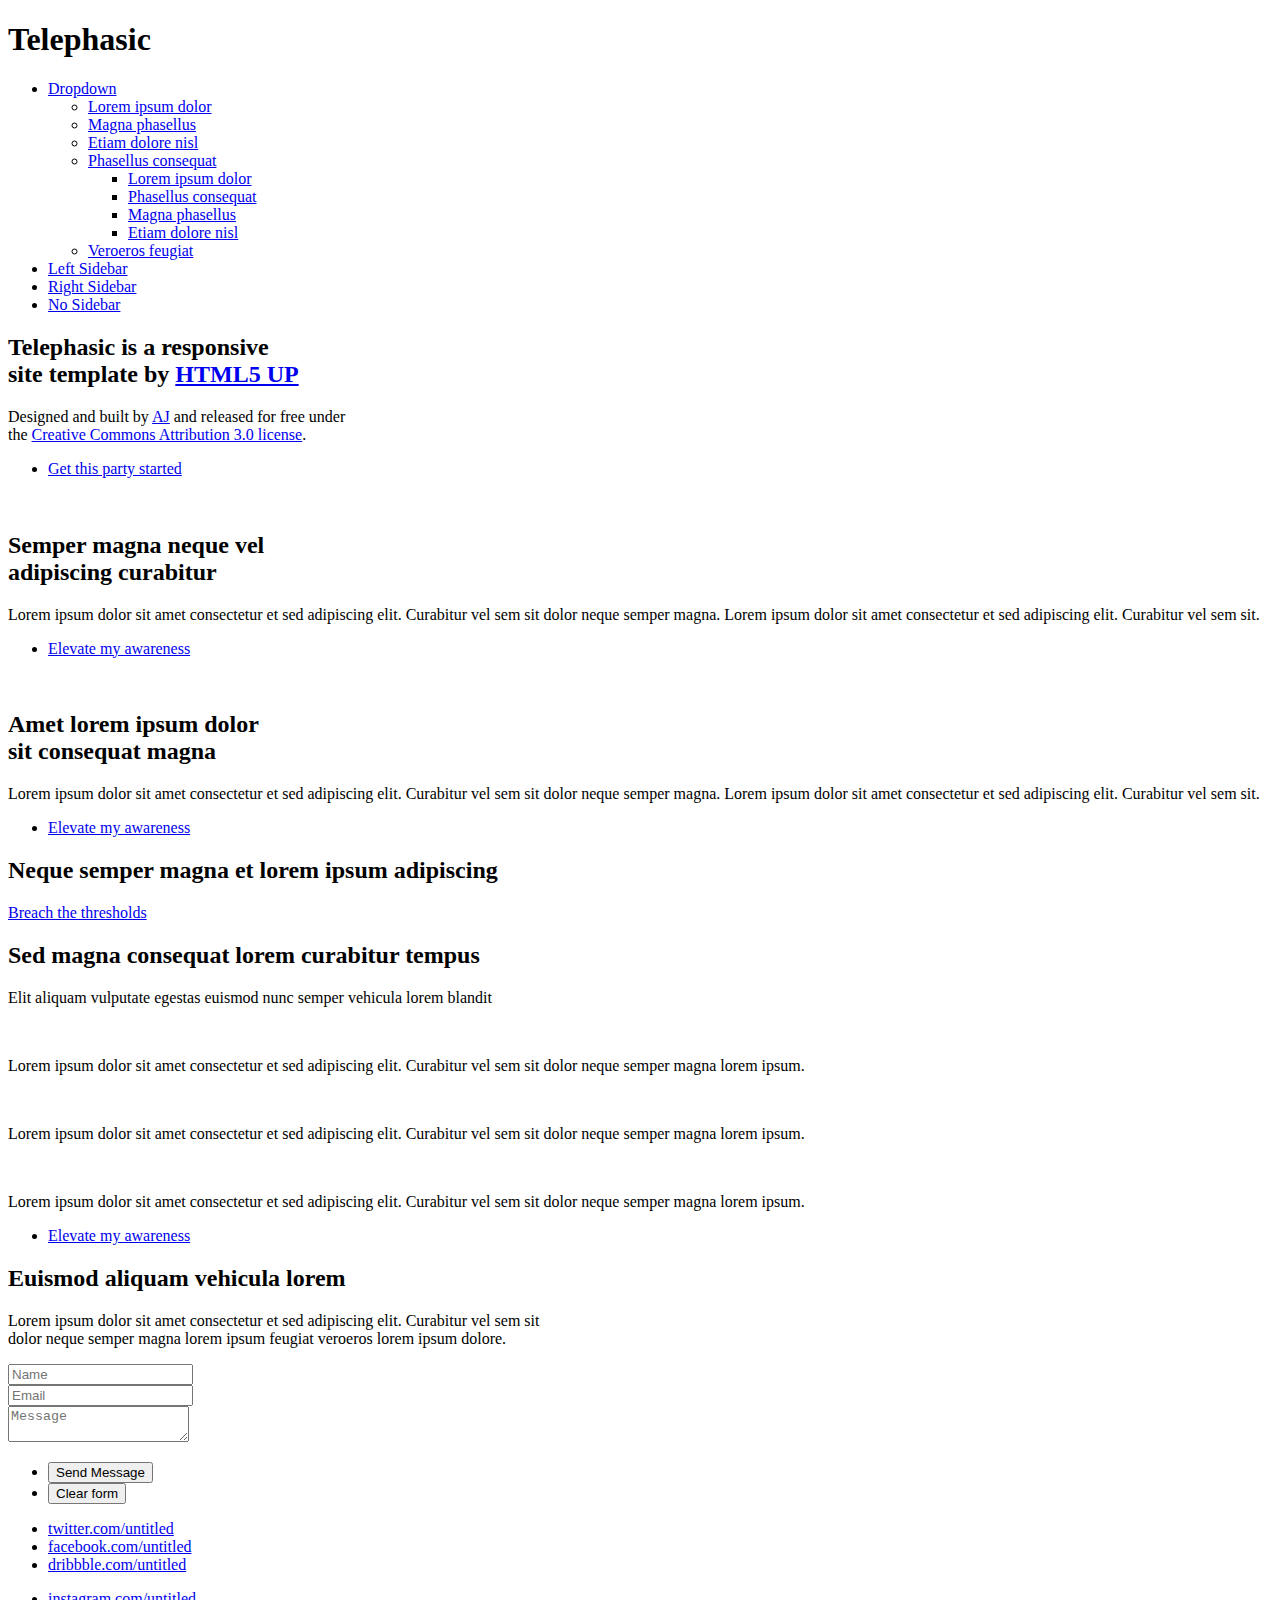
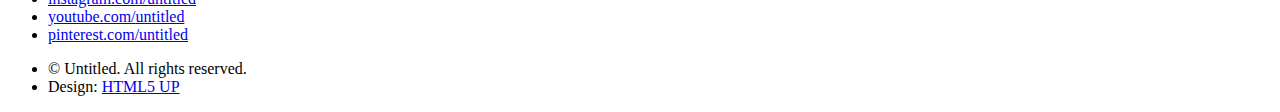
<file: WritingApp/WritingApp/src/main/resources/templates/index.html>
<!DOCTYPE HTML>
<!--
	Telephasic by HTML5 UP
	html5up.net | @ajlkn
	Free for personal and commercial use under the CCA 3.0 license (html5up.net/license)
-->
<html>
	<head>
		<title>Telephasic by HTML5 UP</title>
		<meta charset="utf-8" />
		<meta name="viewport" content="width=device-width, initial-scale=1, user-scalable=no" />
		<link rel="stylesheet" th:href="@{/assets/css/main.css}" />
	</head>
	<body class="homepage is-preload">
		<div id="page-wrapper">

			<!-- Header -->
				<div id="header-wrapper">
					<div id="header" class="container">

						<!-- Logo -->
							<h1 id="logo"><a th:href="{/writeSimply.html}">Telephasic</a></h1>

						<!-- Nav -->
							<nav id="nav">
								<ul>
									<li>
										<a href="#">Dropdown</a>
										<ul>
											<li><a href="#">Lorem ipsum dolor</a></li>
											<li><a href="#">Magna phasellus</a></li>
											<li><a href="#">Etiam dolore nisl</a></li>
											<li>
												<a href="#">Phasellus consequat</a>
												<ul>
													<li><a href="#">Lorem ipsum dolor</a></li>
													<li><a href="#">Phasellus consequat</a></li>
													<li><a href="#">Magna phasellus</a></li>
													<li><a href="#">Etiam dolore nisl</a></li>
												</ul>
											</li>
											<li><a href="#">Veroeros feugiat</a></li>
										</ul>
									</li>
									<li><a href="left-sidebar.html">Left Sidebar</a></li>
									<li class="break"><a href="right-sidebar.html">Right Sidebar</a></li>
									<li><a href="no-sidebar.html">No Sidebar</a></li>
								</ul>
							</nav>

					</div>

					<!-- Hero -->
						<section id="hero" class="container">
							<header>
								<h2>Telephasic is a responsive
								<br />
								site template by <a href="http://html5up.net">HTML5 UP</a></h2>
							</header>
							<p>Designed and built by <a href="http://twitter.com/ajlkn">AJ</a> and released for free under
							<br />
							the <a href="http://html5up.net/license">Creative Commons Attribution 3.0 license</a>.</p>
							<ul class="actions">
								<li><a href="#" class="button">Get this party started</a></li>
							</ul>
						</section>

				</div>

			<!-- Features 1 -->
				<div class="wrapper">
					<div class="container">
						<div class="row">
							<section class="col-6 col-12-narrower feature">
								<div class="image-wrapper first">
									<a href="#" class="image featured first"><img th:src="@{/assets/images/pic01.jpg}" alt="" /></a>
								</div>
								<header>
									<h2>Semper magna neque vel<br />
									adipiscing curabitur</h2>
								</header>
								<p>Lorem ipsum dolor sit amet consectetur et sed adipiscing elit. Curabitur vel
								sem sit dolor neque semper magna. Lorem ipsum dolor sit amet consectetur et sed
								adipiscing elit. Curabitur vel sem sit.</p>
								<ul class="actions">
									<li><a href="#" class="button">Elevate my awareness</a></li>
								</ul>
							</section>
							<section class="col-6 col-12-narrower feature">
								<div class="image-wrapper">
									<a href="#" class="image featured"><img th:src="@{/assets/images/pic02.jpg}" alt="" /></a>
								</div>
								<header>
									<h2>Amet lorem ipsum dolor<br />
									sit consequat magna</h2>
								</header>
								<p>Lorem ipsum dolor sit amet consectetur et sed adipiscing elit. Curabitur vel
								sem sit dolor neque semper magna. Lorem ipsum dolor sit amet consectetur et sed
								adipiscing elit. Curabitur vel sem sit.</p>
								<ul class="actions">
									<li><a href="#" class="button">Elevate my awareness</a></li>
								</ul>
							</section>
						</div>
					</div>
				</div>

			<!-- Promo -->
				<div id="promo-wrapper">
					<section id="promo">
						<h2>Neque semper magna et lorem ipsum adipiscing</h2>
						<a href="#" class="button">Breach the thresholds</a>
					</section>
				</div>

			<!-- Features 2 -->
				<div class="wrapper">
					<section class="container">
						<header class="major">
							<h2>Sed magna consequat lorem curabitur tempus</h2>
							<p>Elit aliquam vulputate egestas euismod nunc semper vehicula lorem blandit</p>
						</header>
						<div class="row features">
							<section class="col-4 col-12-narrower feature">
								<div class="image-wrapper first">
									<a href="#" class="image featured"><img th:src="@{/assets/images/pic03.jpg}" alt="" /></a>
								</div>
								<p>Lorem ipsum dolor sit amet consectetur et sed adipiscing elit. Curabitur
								vel sem sit dolor neque semper magna lorem ipsum.</p>
							</section>
							<section class="col-4 col-12-narrower feature">
								<div class="image-wrapper">
									<a href="#" class="image featured"><img th:src="@{/assets/images/pic04.jpg}" alt="" /></a>
								</div>
								<p>Lorem ipsum dolor sit amet consectetur et sed adipiscing elit. Curabitur
								vel sem sit dolor neque semper magna lorem ipsum.</p>
							</section>
							<section class="col-4 col-12-narrower feature">
								<div class="image-wrapper">
									<a href="#" class="image featured"><img th:src="@{/assets/images/pic05.jpg}" alt="" /></a>
								</div>
								<p>Lorem ipsum dolor sit amet consectetur et sed adipiscing elit. Curabitur
								vel sem sit dolor neque semper magna lorem ipsum.</p>
							</section>
						</div>
						<ul class="actions major">
							<li><a href="#" class="button">Elevate my awareness</a></li>
						</ul>
					</section>
				</div>

			<!-- Footer -->
				<div id="footer-wrapper">
					<div id="footer" class="container">
						<header class="major">
							<h2>Euismod aliquam vehicula lorem</h2>
							<p>Lorem ipsum dolor sit amet consectetur et sed adipiscing elit. Curabitur vel sem sit<br />
							dolor neque semper magna lorem ipsum feugiat veroeros lorem ipsum dolore.</p>
						</header>
						<div class="row">
							<section class="col-6 col-12-narrower">
								<form method="post" action="#">
									<div class="row gtr-50">
										<div class="col-6 col-12-mobile">
											<input name="name" placeholder="Name" type="text" />
										</div>
										<div class="col-6 col-12-mobile">
											<input name="email" placeholder="Email" type="text" />
										</div>
										<div class="col-12">
											<textarea name="message" placeholder="Message"></textarea>
										</div>
										<div class="col-12">
											<ul class="actions">
												<li><input type="submit" value="Send Message" /></li>
												<li><input type="reset" value="Clear form" /></li>
											</ul>
										</div>
									</div>
								</form>
							</section>
							<section class="col-6 col-12-narrower">
								<div class="row gtr-0">
									<ul class="divided icons col-6 col-12-mobile">
										<li class="icon brands fa-twitter"><a href="#"><span class="extra">twitter.com/</span>untitled</a></li>
										<li class="icon brands fa-facebook-f"><a href="#"><span class="extra">facebook.com/</span>untitled</a></li>
										<li class="icon brands fa-dribbble"><a href="#"><span class="extra">dribbble.com/</span>untitled</a></li>
									</ul>
									<ul class="divided icons col-6 col-12-mobile">
										<li class="icon brands fa-instagram"><a href="#"><span class="extra">instagram.com/</span>untitled</a></li>
										<li class="icon brands fa-youtube"><a href="#"><span class="extra">youtube.com/</span>untitled</a></li>
										<li class="icon brands fa-pinterest"><a href="#"><span class="extra">pinterest.com/</span>untitled</a></li>
									</ul>
								</div>
							</section>
						</div>
					</div>
					<div id="copyright" class="container">
						<ul class="menu">
							<li>&copy; Untitled. All rights reserved.</li><li>Design: <a href="http://html5up.net">HTML5 UP</a></li>
						</ul>
					</div>
				</div>

		</div>

		<!-- Scripts -->
			<script th:src="@{/assets/js/jquery.min.js}"></script>
			<script th:src="@{/assets/js/jquery.dropotron.min.js}"></script>
			<script th:src="@{/assets/js/browser.min.js}"></script>
			<script th:src="@{/assets/js/breakpoints.min.js}"></script>
			<script th:src="@{/assets/js/util.js}"></script>
			<script th:src="@{/assets/js/main.js}"></script>

	</body>
</html>
</file>
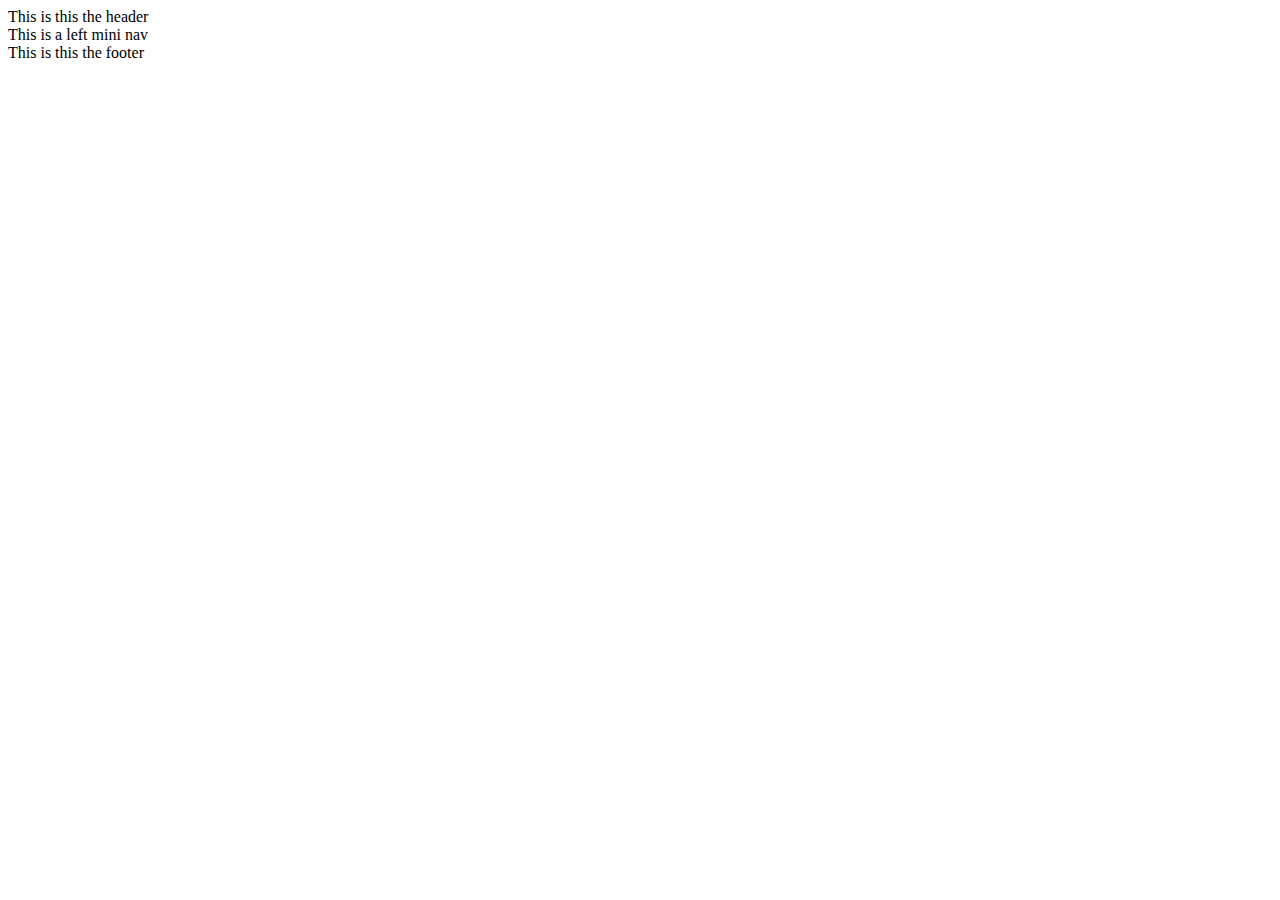
<file: WritingApp/WritingApp/src/main/java/com/dissertation/WritingApp/index.html>
<!doctype html>
<html lang="en">
	<head>
		<meta charset="utf-8">
		<meta name="viewport" content="width=device-width, initial-scale=1">
		<title>Bootstrap demo</title>
		<link href=https://cdn.jsdelivr.net/npm/bootstrap@5.2.3/dist/css/bootstrap.min.css rel="stylesheet" integrity="sha384-rbsA2VBKQhggwzxH7pPCaAqO46MgnOM80zW1RWuH61DGLwZJEdK2Kadq2F9CUG65" crossorigin="anonymous">
	</head>
	<body>
		<div class="container">
			<div class="row">
				<div class="col-12"> This is this the header </div>
			</div>
			<div class="row">
				<div class="col-sm-3">
					This is a left mini nav
				</div>
				<div class="col-sm-9"></div>
			</div>
			<div class="row">
				<div class="col-12"> This is this the footer</div>
			</div>  
		</div>
		<script src=https://cdn.jsdelivr.net/npm/bootstrap@5.2.3/dist/js/bootstrap.bundle.min.js integrity="sha384-kenU1KFdBIe4zVF0s0G1M5b4hcpxyD9F7jL+jjXkk+Q2h455rYXK/7HAuoJl+0I4" crossorigin="anonymous"></script>
	</body>
</html>
</file>
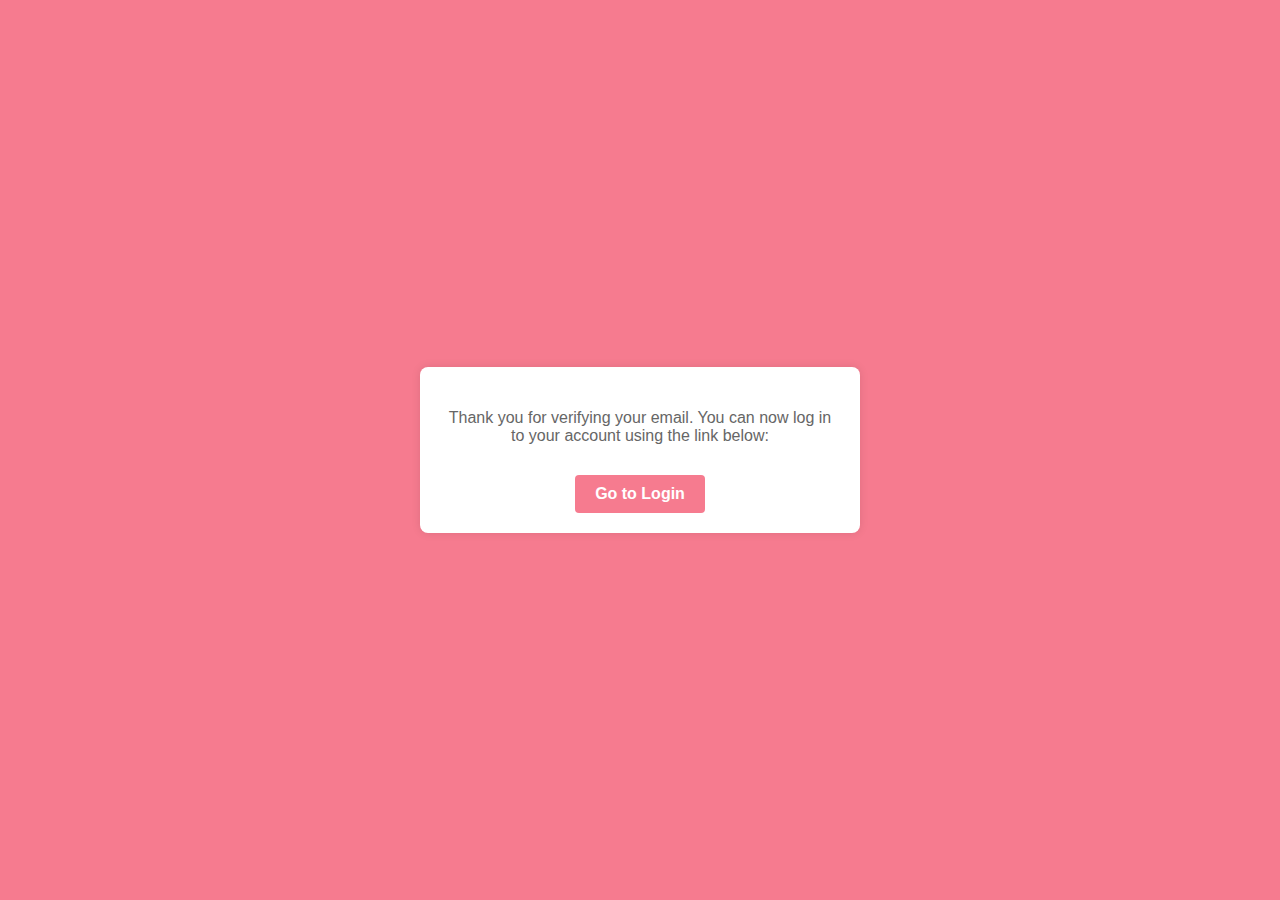
<file: WritingApp/WritingApp/src/main/resources/templates/email-confirmation.html>
<!DOCTYPE html>
<html xmlns:th="http://www.thymeleaf.org">

<head>
    <meta charset="UTF-8">
    <title>Email Confirmation</title>
    <style>
        body {
            font-family: 'Arial', sans-serif;
            margin: 0;
            padding: 0;
            display: flex;
            justify-content: center;
            align-items: center;
            height: 100vh;
            background-color: #f67b8f;
        }

        .container {
            background-color: #fff;
            width: 400px;
            padding: 20px;
            border-radius: 8px;
            box-shadow: 0 0 10px rgba(0, 0, 0, 0.1);
            text-align: center;
        }

        h1 {
            color: #f67b8f;
            margin-bottom: 20px;
        }

        p {
            color: #666;
            margin-bottom: 20px;
        }

        a {
            display: inline-block;
            padding: 10px 20px;
            margin-top: 10px;
            color: #fff;
            background-color: #f67b8f;
            text-decoration: none;
            border-radius: 4px;
            font-weight: bold;
        }

        a:hover {
            background-color: #eda796;
        }
    </style>
</head>

<body>
    <div class="container">
        <h1 th:text="${message}"></h1>
        <p>Thank you for verifying your email. You can now log in to your account using the link below:</p>
        <a href="/login">Go to Login</a>
    </div>
</body>

</html>
</file>
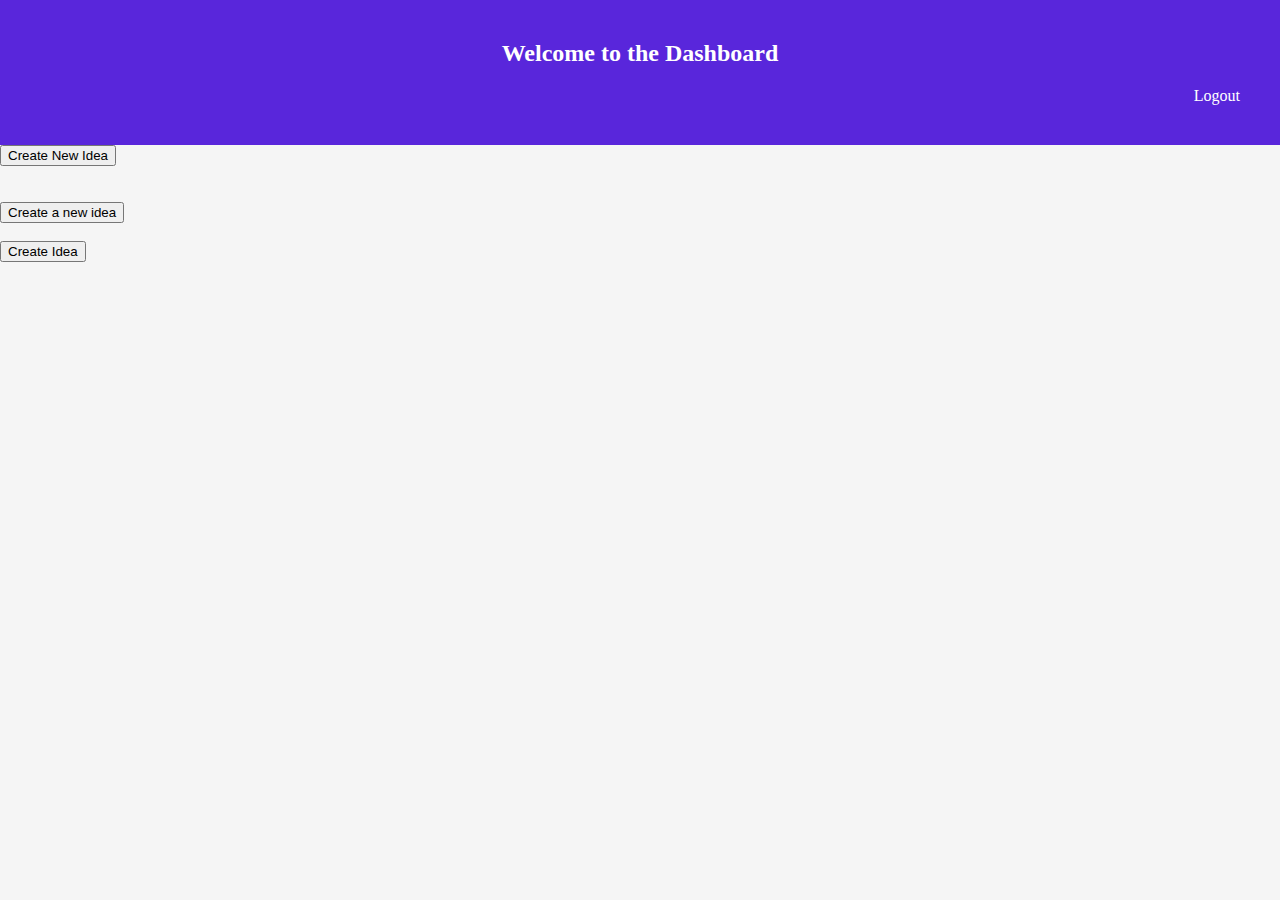
<file: WritingApp/WritingApp/src/main/resources/templates/home.html>
<!DOCTYPE html>
<html>

<head>
 <meta charset="UTF-8">
 <title>Home Page</title>
 <style>
  body {
   background-color: #f5f5f5;
   margin: 0;
   padding: 0;
  }

  .dashboard {
   background-color: #5926db;
   color: #fff;
   padding: 40px;
   text-align: center;
  }

  .dashboard_title {
   font-size: 24px;
   margin-top: 0;
  }

  .dashboard_user {
   margin-top: 20px;
  }

  .dashboard_user_name {
   font-size: 18px;
   color: #c299d0;
  }

  .span-text {
   text-align: right;
   color: black;
  }
 </style>
</head>

<body>
 <div class="dashboard">
  <h1 class="dashboard_title">Welcome to the Dashboard </h1>
  <div class="dashboard_user">
   <h2 th:text="${userdetail.fullname}" class="dashboard_user_name"></h2>
  </div>
  <div class="span-text">
   <span sec:authorize="isAuthenticated" style="color: white;"><a th:href="@{/logout}">Logout</a></span>
  </div>
 </div>
 
 <form action="/editor">
    <input type="submit" value="Create New Idea" />
</form>
<br><br>
<button onclick="window.location.href='/editor';">Create a new idea</button>
 <br><br>
 <a href="/editor">
  <button>Create Idea</button>
</a>

</body>

</html>
</file>
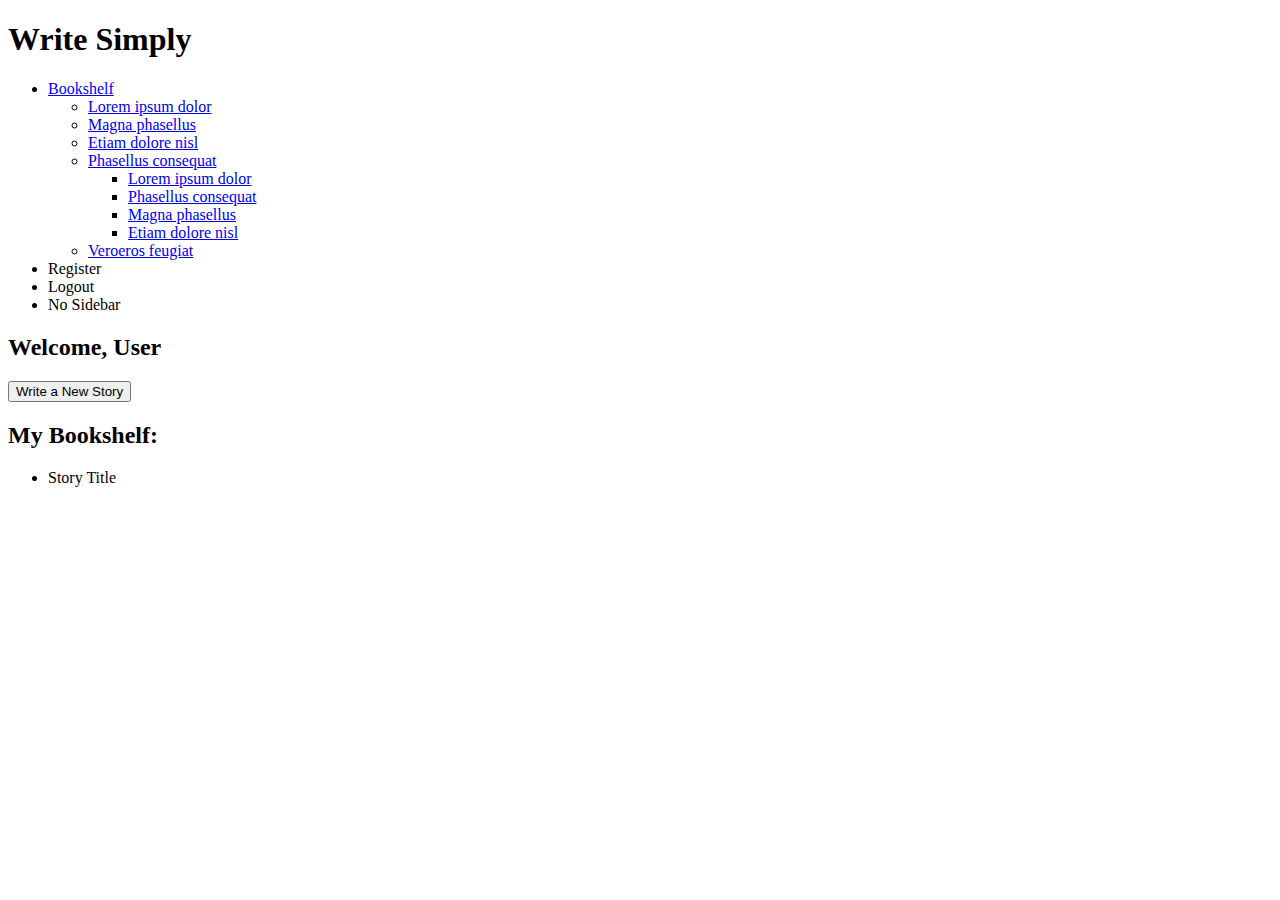
<file: WritingApp/WritingApp/src/main/resources/templates/home1.html>
<!DOCTYPE html>
<html lang="en">

<head>
		<title>Home1 Page</title>
		<meta charset="utf-8" />
		<meta name="viewport" content="width=device-width, initial-scale=1, user-scalable=no" />
		<link rel="stylesheet" th:href="@{/assets/css/main.css}" />

	    <!-- Link to bookshelf CSS file -->
	    <link rel="stylesheet" th:href="@{/assets/css/bookshelf.css}"/>
		
	</head>
	<body class="register is-preload">
		<div id="page-wrapper">

			<!-- Header -->
				<div id="header-wrapper">
					<div id="header" class="container">

						<!-- Logo -->
							<h1 id="logo"><a th:href="@{/writeSimply}">Write Simply</a></h1>

						<!-- Nav -->
							<nav id="nav">
								<ul>
									<li>
										<a href="#">Bookshelf</a>
										<ul>
											<li><a href="#">Lorem ipsum dolor</a></li>
											<li><a href="#">Magna phasellus</a></li>
											<li><a href="#">Etiam dolore nisl</a></li>
											<li>
												<a href="#">Phasellus consequat</a>
												<ul>
													<li><a href="#">Lorem ipsum dolor</a></li>
													<li><a href="#">Phasellus consequat</a></li>
													<li><a href="#">Magna phasellus</a></li>
													<li><a href="#">Etiam dolore nisl</a></li>
												</ul>
											</li>
											<li><a href="#">Veroeros feugiat</a></li>
										</ul>
									</li>
									<li><a th:href="@{/register}">Register</a></li>
									<li class="break"><a th:href="@{/logout}">Logout</a></li>
									<li><a th:href="@{/no-sidebar}">No Sidebar</a></li>
								</ul>
							</nav>

					</div>
				</div>
				
			<!-- Main -->
				<div class="wrapper">
					<div class="container" id="main">

						<!-- Content -->
							<article id="content">
								<header>
									<h2>Welcome, <span th:text="${userdetail.fullname}" class="dashboard_user_name">User</span></h2>
								</header>
								

    <div class="main-content">
        <button class="new-story-button" onclick="window.location.href='/editor-new'">Write a New Story</button>

        <div class="bookshelf">
            <h2>My Bookshelf:</h2>
            <ul>
	            <li th:each="editor : ${editors}" class="book-item">
		        	<a th:href="@{/editor(id=${editor.storyId})}" class="button book-icon" th:text="${editor.storyTitle}">Story Title</a>
		        </li>
            </ul>
        </div>
    </div>
    
	</div>
	</div>
	</div>
    
</body>

</html>
</file>
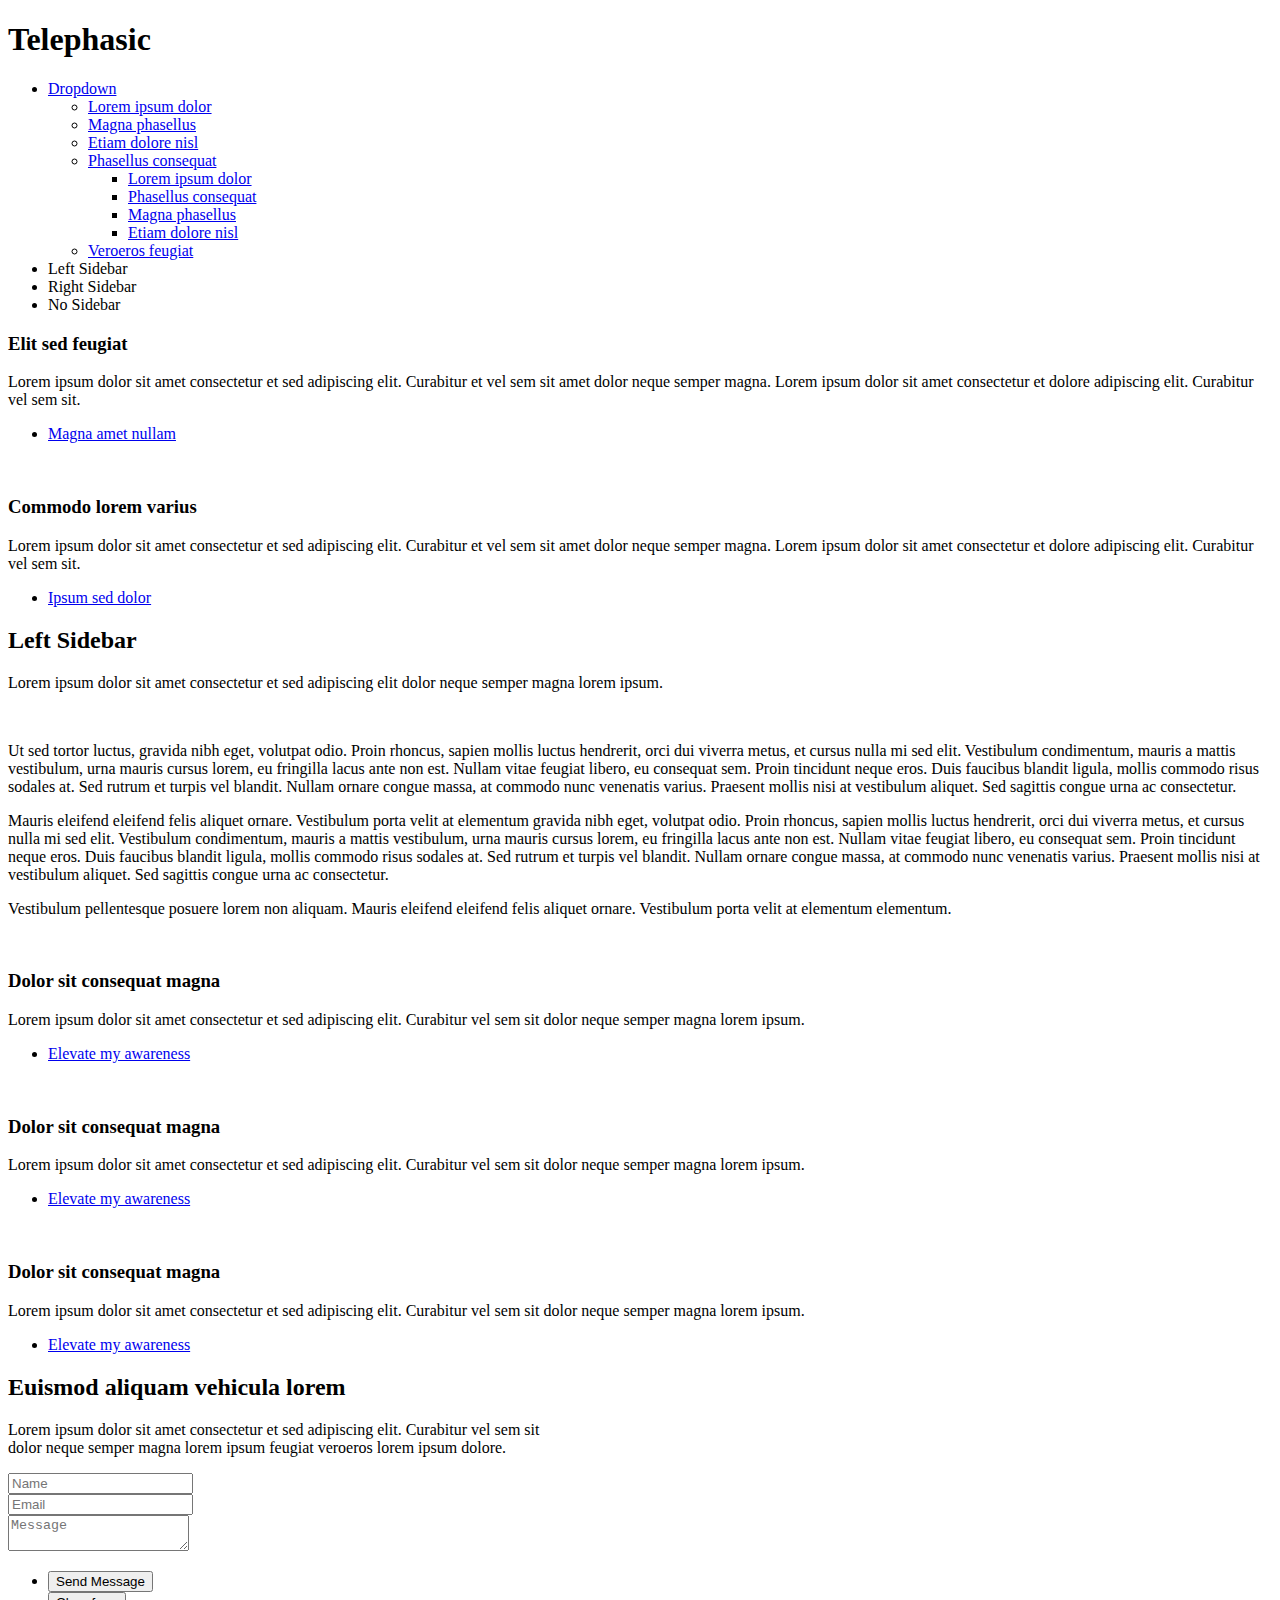
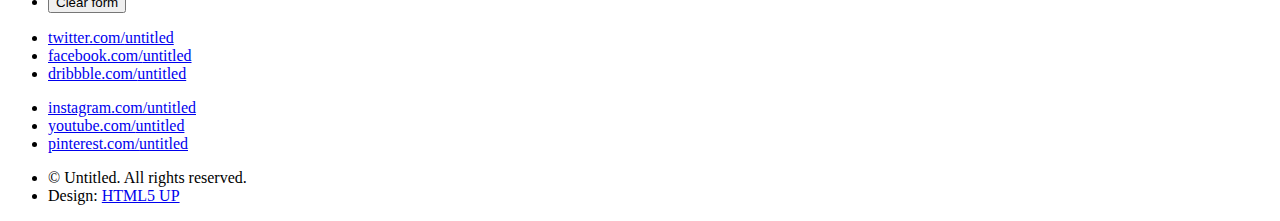
<file: WritingApp/WritingApp/src/main/resources/templates/left-sidebar.html>
<!DOCTYPE HTML>
<!--
	Telephasic by HTML5 UP
	html5up.net | @ajlkn
	Free for personal and commercial use under the CCA 3.0 license (html5up.net/license)
-->
<html>
	<head>
		<title>Telephasic by HTML5 UP</title>
		<meta charset="utf-8" />
		<meta name="viewport" content="width=device-width, initial-scale=1, user-scalable=no" />
		<link rel="stylesheet" th:href="@{/assets/css/main.css}" />
	</head>
	<body class="left-sidebar is-preload">
		<div id="page-wrapper">

			<!-- Header -->
				<div id="header-wrapper">
					<div id="header" class="container">

						<!-- Logo -->
							<h1 id="logo"><a th:href="@{/writeSimply}">Telephasic</a></h1>

						<!-- Nav -->
							<nav id="nav">
								<ul>
									<li>
										<a href="#">Dropdown</a>
										<ul>
											<li><a href="#">Lorem ipsum dolor</a></li>
											<li><a href="#">Magna phasellus</a></li>
											<li><a href="#">Etiam dolore nisl</a></li>
											<li>
												<a href="#">Phasellus consequat</a>
												<ul>
													<li><a href="#">Lorem ipsum dolor</a></li>
													<li><a href="#">Phasellus consequat</a></li>
													<li><a href="#">Magna phasellus</a></li>
													<li><a href="#">Etiam dolore nisl</a></li>
												</ul>
											</li>
											<li><a href="#">Veroeros feugiat</a></li>
										</ul>
									</li>
									<li><a th:href="@{/left-sidebar}">Left Sidebar</a></li>
									<li class="break"><a th:href="@{/right-sidebar}">Right Sidebar</a></li>
									<li><a th:href="@{/no-sidebar}">No Sidebar</a></li>
								</ul>
							</nav>

					</div>
				</div>

			<!-- Main -->
				<div class="wrapper">
					<div class="container" id="main">
						<div class="row gtr-150">
							<div class="col-4 col-12-narrower">

								<!-- Sidebar -->
									<section id="sidebar">
										<section>
											<header>
												<h3>Elit sed feugiat</h3>
											</header>
											<p>Lorem ipsum dolor sit amet consectetur et sed adipiscing elit. Curabitur et vel
											sem sit amet dolor neque semper magna. Lorem ipsum dolor sit amet consectetur et dolore
											adipiscing elit. Curabitur vel sem sit.</p>
											<ul class="actions">
												<li><a href="#" class="button">Magna amet nullam</a></li>
											</ul>
										</section>
										<section>
											<a href="#" class="image featured"><img th:src="@{/assets/images/pic07.jpg}" alt="" /></a>
											<header>
												<h3>Commodo lorem varius</h3>
											</header>
											<p>Lorem ipsum dolor sit amet consectetur et sed adipiscing elit. Curabitur et vel
											sem sit amet dolor neque semper magna. Lorem ipsum dolor sit amet consectetur et dolore
											adipiscing elit. Curabitur vel sem sit.</p>
											<ul class="actions">
												<li><a href="#" class="button">Ipsum sed dolor</a></li>
											</ul>
										</section>
									</section>

							</div>
							<div class="col-8 col-12-narrower imp-narrower">

								<!-- Content -->
									<article id="content">
										<header>
											<h2>Left Sidebar</h2>
											<p>Lorem ipsum dolor sit amet consectetur et sed adipiscing elit
											dolor neque semper magna lorem ipsum.</p>
										</header>
										<a href="#" class="image featured"><img th:src="@{/assets/images/pic02.jpg}" alt="" /></a>
										<p>Ut sed tortor luctus, gravida nibh eget, volutpat odio. Proin rhoncus, sapien
										mollis luctus hendrerit, orci dui viverra metus, et cursus nulla mi sed elit. Vestibulum
										condimentum, mauris a mattis vestibulum, urna mauris cursus lorem, eu fringilla lacus
										ante non est. Nullam vitae feugiat libero, eu consequat sem. Proin tincidunt neque
										eros. Duis faucibus blandit ligula, mollis commodo risus sodales at. Sed rutrum et
										turpis vel blandit. Nullam ornare congue massa, at commodo nunc venenatis varius.
										Praesent mollis nisi at vestibulum aliquet. Sed sagittis congue urna ac consectetur.</p>
										<p>Mauris eleifend eleifend felis aliquet ornare. Vestibulum porta velit at elementum
										gravida nibh eget, volutpat odio. Proin rhoncus, sapien
										mollis luctus hendrerit, orci dui viverra metus, et cursus nulla mi sed elit. Vestibulum
										condimentum, mauris a mattis vestibulum, urna mauris cursus lorem, eu fringilla lacus
										ante non est. Nullam vitae feugiat libero, eu consequat sem. Proin tincidunt neque
										eros. Duis faucibus blandit ligula, mollis commodo risus sodales at. Sed rutrum et
										turpis vel blandit. Nullam ornare congue massa, at commodo nunc venenatis varius.
										Praesent mollis nisi at vestibulum aliquet. Sed sagittis congue urna ac consectetur.</p>
										<p>Vestibulum pellentesque posuere lorem non aliquam. Mauris eleifend eleifend
										felis aliquet ornare. Vestibulum porta velit at elementum elementum.</p>
									</article>

							</div>
						</div>
						<div class="row features">
							<section class="col-4 col-12-narrower feature">
								<div class="image-wrapper first">
									<a href="#" class="image featured"><img th:src="@{/assets/images/pic03.jpg}" alt="" /></a>
								</div>
								<header>
									<h3>Dolor sit consequat magna</h3>
								</header>
								<p>Lorem ipsum dolor sit amet consectetur et sed adipiscing elit. Curabitur
								vel sem sit dolor neque semper magna lorem ipsum.</p>
								<ul class="actions">
									<li><a href="#" class="button">Elevate my awareness</a></li>
								</ul>
							</section>
							<section class="col-4 col-12-narrower feature">
								<div class="image-wrapper">
									<a href="#" class="image featured"><img th:src="@{/assets/images/pic04.jpg}" alt="" /></a>
								</div>
								<header>
									<h3>Dolor sit consequat magna</h3>
								</header>
								<p>Lorem ipsum dolor sit amet consectetur et sed adipiscing elit. Curabitur
								vel sem sit dolor neque semper magna lorem ipsum.</p>
								<ul class="actions">
									<li><a href="#" class="button">Elevate my awareness</a></li>
								</ul>
							</section>
							<section class="col-4 col-12-narrower feature">
								<div class="image-wrapper">
									<a href="#" class="image featured"><img th:src="@{/assets/images/pic05.jpg}" alt="" /></a>
								</div>
								<header>
									<h3>Dolor sit consequat magna</h3>
								</header>
								<p>Lorem ipsum dolor sit amet consectetur et sed adipiscing elit. Curabitur
								vel sem sit dolor neque semper magna lorem ipsum.</p>
								<ul class="actions">
									<li><a href="#" class="button">Elevate my awareness</a></li>
								</ul>
							</section>
						</div>
					</div>
				</div>

			<!-- Footer -->
				<div id="footer-wrapper">
					<div id="footer" class="container">
						<header class="major">
							<h2>Euismod aliquam vehicula lorem</h2>
							<p>Lorem ipsum dolor sit amet consectetur et sed adipiscing elit. Curabitur vel sem sit<br />
							dolor neque semper magna lorem ipsum feugiat veroeros lorem ipsum dolore.</p>
						</header>
						<div class="row">
							<section class="col-6 col-12-narrower">
								<form method="post" action="#">
									<div class="row gtr-50">
										<div class="col-6 col-12-mobile">
											<input name="name" placeholder="Name" type="text" />
										</div>
										<div class="col-6 col-12-mobile">
											<input name="email" placeholder="Email" type="text" />
										</div>
										<div class="col-12">
											<textarea name="message" placeholder="Message"></textarea>
										</div>
										<div class="col-12">
											<ul class="actions">
												<li><input type="submit" value="Send Message" /></li>
												<li><input type="reset" value="Clear form" /></li>
											</ul>
										</div>
									</div>
								</form>
							</section>
							<section class="col-6 col-12-narrower">
								<div class="row gtr-0">
									<ul class="divided icons col-6 col-12-mobile">
										<li class="icon brands fa-twitter"><a href="#"><span class="extra">twitter.com/</span>untitled</a></li>
										<li class="icon brands fa-facebook-f"><a href="#"><span class="extra">facebook.com/</span>untitled</a></li>
										<li class="icon brands fa-dribbble"><a href="#"><span class="extra">dribbble.com/</span>untitled</a></li>
									</ul>
									<ul class="divided icons col-6 col-12-mobile">
										<li class="icon brands fa-instagram"><a href="#"><span class="extra">instagram.com/</span>untitled</a></li>
										<li class="icon brands fa-youtube"><a href="#"><span class="extra">youtube.com/</span>untitled</a></li>
										<li class="icon brands fa-pinterest"><a href="#"><span class="extra">pinterest.com/</span>untitled</a></li>
									</ul>
								</div>
							</section>
						</div>
					</div>
					<div id="copyright" class="container">
						<ul class="menu">
							<li>&copy; Untitled. All rights reserved.</li><li>Design: <a href="http://html5up.net">HTML5 UP</a></li>
						</ul>
					</div>
				</div>

		</div>

		<!-- Scripts -->
			<script th:src="@{/assets/js/jquery.min.js}"></script>
			<script th:src="@{/assets/js/jquery.dropotron.min.js}"></script>
			<script th:src="@{/assets/js/browser.min.js}"></script>
			<script th:src="@{/assets/js/breakpoints.min.js}"></script>
			<script th:src="@{/assets/js/util.js}"></script>
			<script th:src="@{/assets/js/main.js}"></script>

	</body>
</html>
</file>
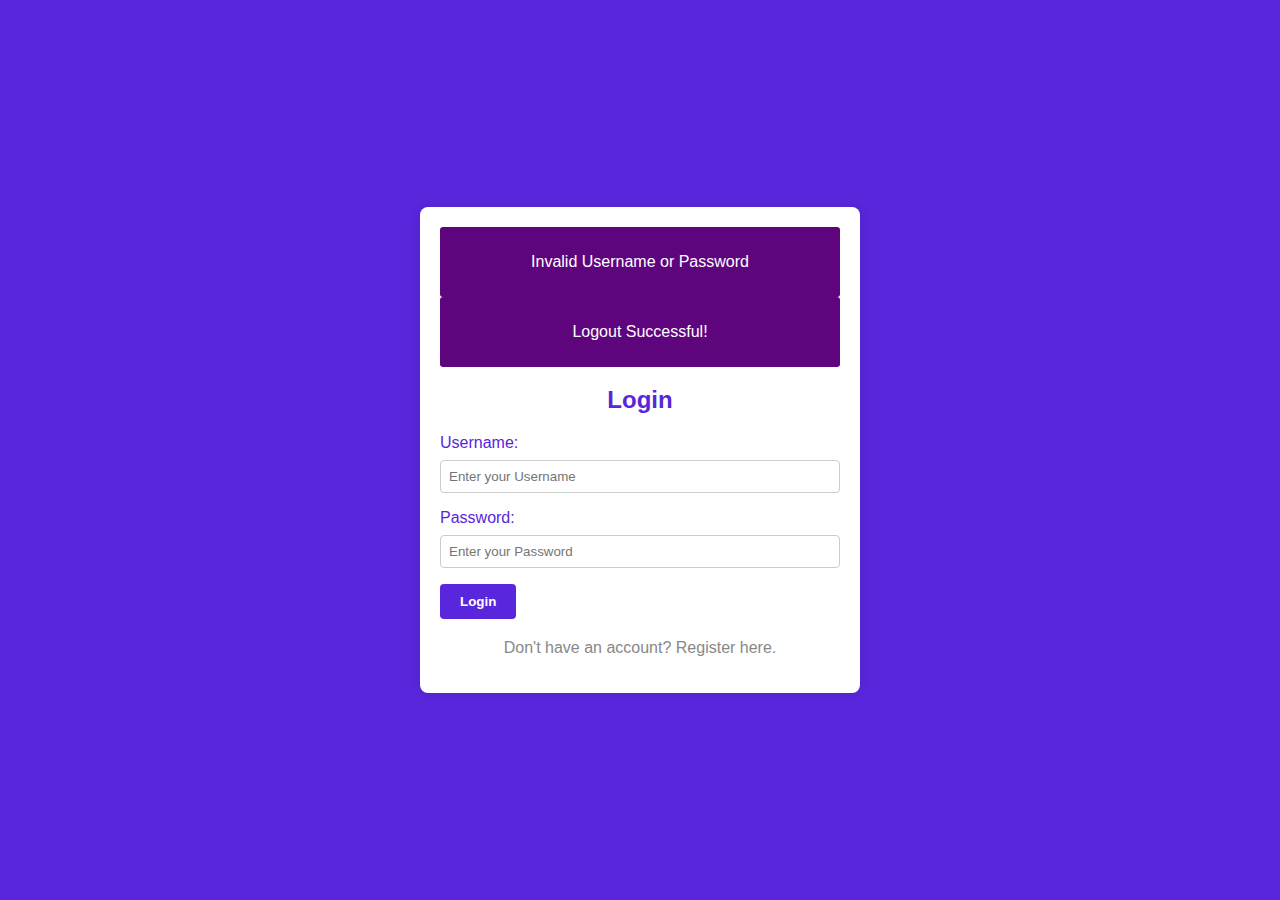
<file: WritingApp/WritingApp/src/main/resources/templates/login.html>
<!DOCTYPE html>
<html>

<head>
 <meta charset="UTF-8">
 <title>Login</title>
 <style>
  body {
   font-family: 'Arial', sans-serif;
   margin: 0;
   padding: 0;
   display: flex;
   justify-content: center;
   align-items: center;
   height: 100vh;
   background-color: #5926db;
  }

  .form-container {
   background-color: #fff;
   width: 400px;
   padding: 20px;
   border-radius: 8px;
   box-shadow: 0 0 10px rgba(0, 0, 0, 0.1);
  }

  h2 {
   color: #5926db;
   text-align: center;
   margin-bottom: 20px;
  }

  label {
   display: block;
   margin-bottom: 8px;
   color: #5926db;
  }

  input {
   width: 100%;
   padding: 8px;
   margin-bottom: 16px;
   border: 1px solid #ccc;
   border-radius: 4px;
   box-sizing: border-box;
  }

  button {
   background-color: #5926db;
   color: #fff;
   padding: 10px 20px;
   border: none;
   border-radius: 4px;
   cursor: pointer;
   font-weight: bold;
   transition: background-color 0.3s;
  }

  button:hover {
   background-color: #299d00;
  }

  .form-footer {
   text-align: center;
   margin-top: 20px;
   color: #888;
  }

  .error-message,
  .logout-message {
   background-color: #5e057e;
   color: #fff;
   padding: 10px;
   border-radius: 3px;
   text-align: center;
  }
 </style>
</head>

<body>
 <div class="container">
  <div class="form-container">

   <div th:if="${param.error}">
    <div class="error-message">
     <p>Invalid Username or Password</p>
    </div>
   </div>

   <div th:if="${param.logout}">
    <div class="logout-message">
     <p>Logout Successful!</p>
    </div>
   </div>

   <h2>Login</h2>
   <form th:action="@{/login}" method="post" role="form" th:object="${user}">

    <label for="username">Username:</label>
    <input th:field="*{username}" type="text" id="username" name="username"
     placeholder="Enter your Username" required>

    <label for="password">Password:</label>
    <input th:field="*{password}" type="password" id="password" name="password"
     placeholder="Enter your Password" required>

    <button type="submit">Login</button>
   </form>
   <p class="form-footer">Don't have an account? <a th:href="@{/register}">Register</a> here.</p>
  </div>
 </div>
</body>

</html>
</file>
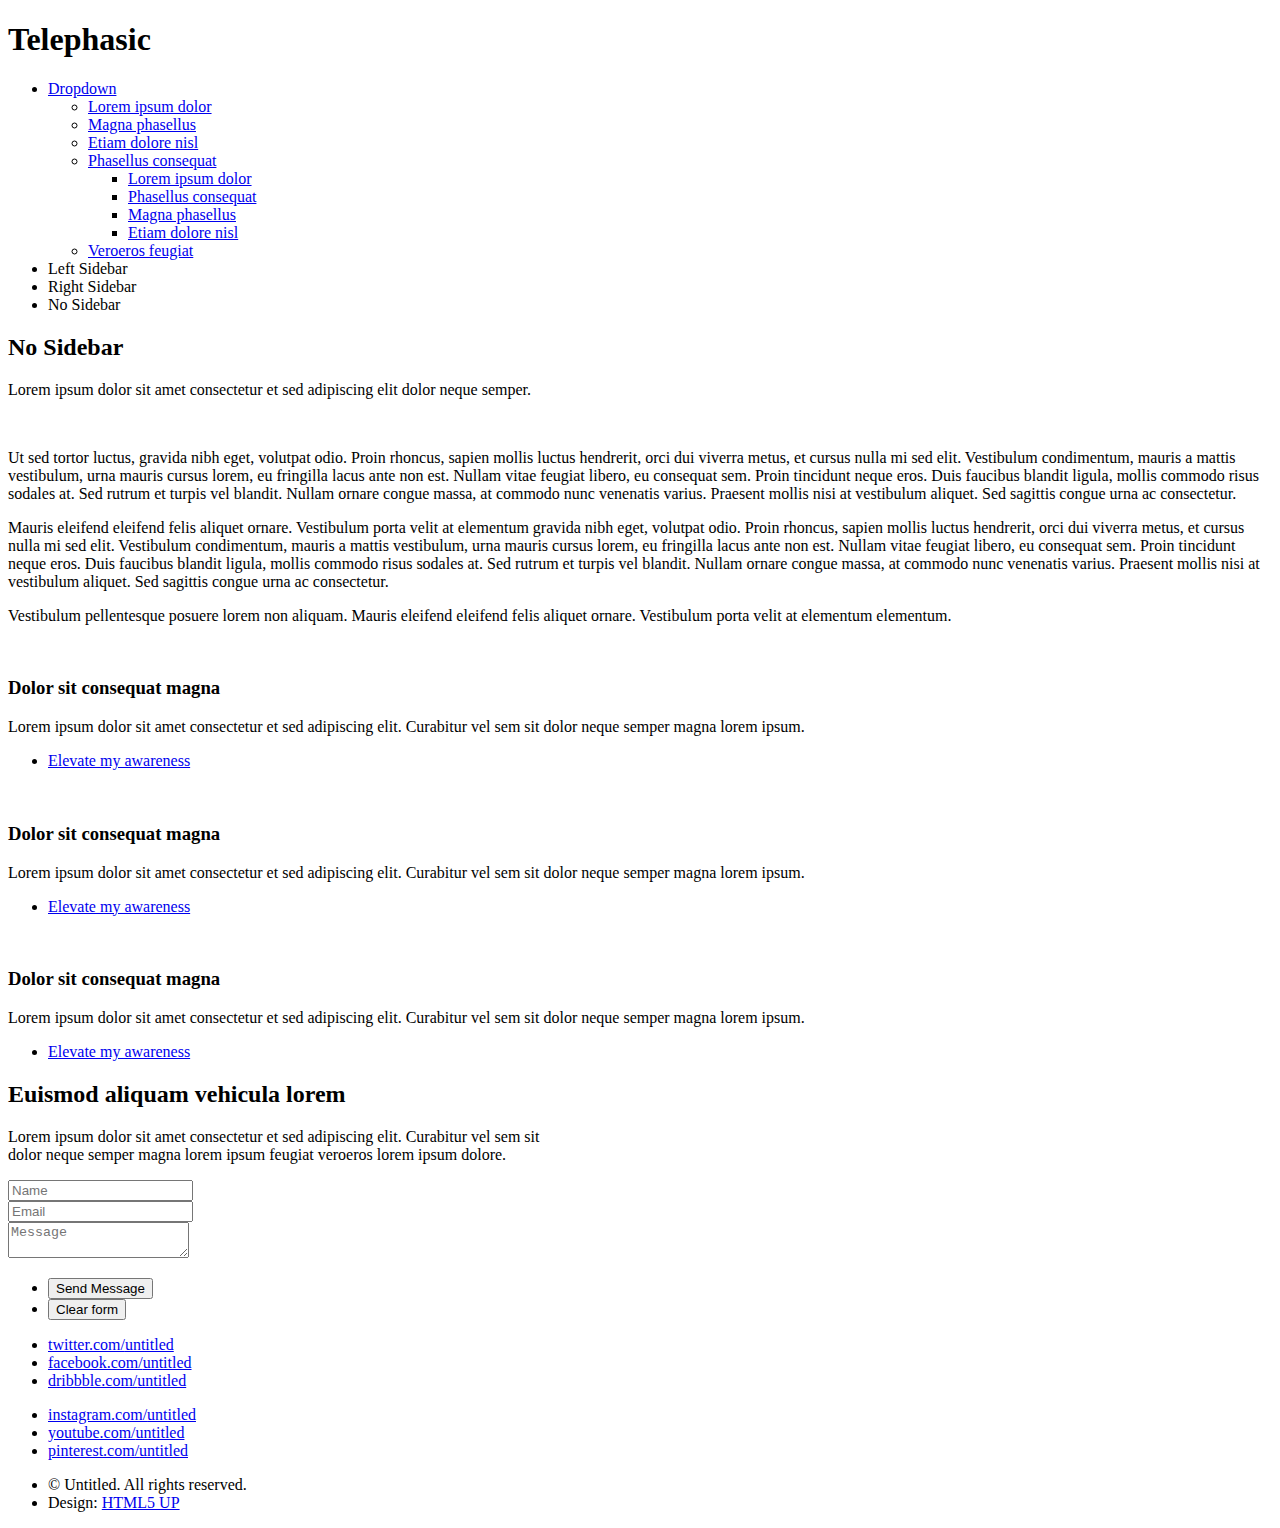
<file: WritingApp/WritingApp/src/main/resources/templates/no-sidebar.html>
<!DOCTYPE HTML>
<!--
	Telephasic by HTML5 UP
	html5up.net | @ajlkn
	Free for personal and commercial use under the CCA 3.0 license (html5up.net/license)
-->
<html>
	<head>
		<title>Telephasic by HTML5 UP</title>
		<meta charset="utf-8" />
		<meta name="viewport" content="width=device-width, initial-scale=1, user-scalable=no" />
		<link rel="stylesheet" th:href="@{/assets/css/main.css}" />
	</head>
	<body class="no-sidebar is-preload">
		<div id="page-wrapper">

			<!-- Header -->
				<div id="header-wrapper">
					<div id="header" class="container">

						<!-- Logo -->
							<h1 id="logo"><a th:href="@{/writeSimply}">Telephasic</a></h1>

						<!-- Nav -->
							<nav id="nav">
								<ul>
									<li>
										<a href="#">Dropdown</a>
										<ul>
											<li><a href="#">Lorem ipsum dolor</a></li>
											<li><a href="#">Magna phasellus</a></li>
											<li><a href="#">Etiam dolore nisl</a></li>
											<li>
												<a href="#">Phasellus consequat</a>
												<ul>
													<li><a href="#">Lorem ipsum dolor</a></li>
													<li><a href="#">Phasellus consequat</a></li>
													<li><a href="#">Magna phasellus</a></li>
													<li><a href="#">Etiam dolore nisl</a></li>
												</ul>
											</li>
											<li><a href="#">Veroeros feugiat</a></li>
										</ul>
									</li>
									<li><a th:href="@{/left-sidebar}">Left Sidebar</a></li>
									<li class="break"><a th:href="@{/right-sidebar}">Right Sidebar</a></li>
									<li><a th:href="@{/no-sidebar}">No Sidebar</a></li>
								</ul>
							</nav>

					</div>
				</div>

			<!-- Main -->
				<div class="wrapper">
					<div class="container" id="main">

						<!-- Content -->
							<article id="content">
								<header>
									<h2>No Sidebar</h2>
									<p>Lorem ipsum dolor sit amet consectetur et sed adipiscing elit
									dolor neque semper.</p>
								</header>
								<a href="#" class="image featured"><img th:src="@{/assets/images/pic06.jpg}" alt="" /></a>
								<p>Ut sed tortor luctus, gravida nibh eget, volutpat odio. Proin rhoncus, sapien
								mollis luctus hendrerit, orci dui viverra metus, et cursus nulla mi sed elit. Vestibulum
								condimentum, mauris a mattis vestibulum, urna mauris cursus lorem, eu fringilla lacus
								ante non est. Nullam vitae feugiat libero, eu consequat sem. Proin tincidunt neque
								eros. Duis faucibus blandit ligula, mollis commodo risus sodales at. Sed rutrum et
								turpis vel blandit. Nullam ornare congue massa, at commodo nunc venenatis varius.
								Praesent mollis nisi at vestibulum aliquet. Sed sagittis congue urna ac consectetur.</p>
								<p>Mauris eleifend eleifend felis aliquet ornare. Vestibulum porta velit at elementum
								gravida nibh eget, volutpat odio. Proin rhoncus, sapien
								mollis luctus hendrerit, orci dui viverra metus, et cursus nulla mi sed elit. Vestibulum
								condimentum, mauris a mattis vestibulum, urna mauris cursus lorem, eu fringilla lacus
								ante non est. Nullam vitae feugiat libero, eu consequat sem. Proin tincidunt neque
								eros. Duis faucibus blandit ligula, mollis commodo risus sodales at. Sed rutrum et
								turpis vel blandit. Nullam ornare congue massa, at commodo nunc venenatis varius.
								Praesent mollis nisi at vestibulum aliquet. Sed sagittis congue urna ac consectetur.</p>
								<p>Vestibulum pellentesque posuere lorem non aliquam. Mauris eleifend eleifend
								felis aliquet ornare. Vestibulum porta velit at elementum elementum.</p>
							</article>

						<div class="row features">
							<section class="col-4 col-12-narrower feature">
								<div class="image-wrapper first">
									<a href="#" class="image featured"><img th:src="@{/assets/images/pic03.jpg}" alt="" /></a>
								</div>
								<header>
									<h3>Dolor sit consequat magna</h3>
								</header>
								<p>Lorem ipsum dolor sit amet consectetur et sed adipiscing elit. Curabitur
								vel sem sit dolor neque semper magna lorem ipsum.</p>
								<ul class="actions">
									<li><a href="#" class="button">Elevate my awareness</a></li>
								</ul>
							</section>
							<section class="col-4 col-12-narrower feature">
								<div class="image-wrapper">
									<a href="#" class="image featured"><img th:src="@{/assets/images/pic04.jpg}" alt="" /></a>
								</div>
								<header>
									<h3>Dolor sit consequat magna</h3>
								</header>
								<p>Lorem ipsum dolor sit amet consectetur et sed adipiscing elit. Curabitur
								vel sem sit dolor neque semper magna lorem ipsum.</p>
								<ul class="actions">
									<li><a href="#" class="button">Elevate my awareness</a></li>
								</ul>
							</section>
							<section class="col-4 col-12-narrower feature">
								<div class="image-wrapper">
									<a href="#" class="image featured"><img th:src="@{/assets/images/pic05.jpg}" alt="" /></a>
								</div>
								<header>
									<h3>Dolor sit consequat magna</h3>
								</header>
								<p>Lorem ipsum dolor sit amet consectetur et sed adipiscing elit. Curabitur
								vel sem sit dolor neque semper magna lorem ipsum.</p>
								<ul class="actions">
									<li><a href="#" class="button">Elevate my awareness</a></li>
								</ul>
							</section>
						</div>
					</div>
				</div>

			<!-- Footer -->
				<div id="footer-wrapper">
					<div id="footer" class="container">
						<header class="major">
							<h2>Euismod aliquam vehicula lorem</h2>
							<p>Lorem ipsum dolor sit amet consectetur et sed adipiscing elit. Curabitur vel sem sit<br />
							dolor neque semper magna lorem ipsum feugiat veroeros lorem ipsum dolore.</p>
						</header>
						<div class="row">
							<section class="col-6 col-12-narrower">
								<form method="post" action="#">
									<div class="row gtr-50">
										<div class="col-6 col-12-mobile">
											<input name="name" placeholder="Name" type="text" />
										</div>
										<div class="col-6 col-12-mobile">
											<input name="email" placeholder="Email" type="text" />
										</div>
										<div class="col-12">
											<textarea name="message" placeholder="Message"></textarea>
										</div>
										<div class="col-12">
											<ul class="actions">
												<li><input type="submit" value="Send Message" /></li>
												<li><input type="reset" value="Clear form" /></li>
											</ul>
										</div>
									</div>
								</form>
							</section>
							<section class="col-6 col-12-narrower">
								<div class="row gtr-0">
									<ul class="divided icons col-6 col-12-mobile">
										<li class="icon brands fa-twitter"><a href="#"><span class="extra">twitter.com/</span>untitled</a></li>
										<li class="icon brands fa-facebook-f"><a href="#"><span class="extra">facebook.com/</span>untitled</a></li>
										<li class="icon brands fa-dribbble"><a href="#"><span class="extra">dribbble.com/</span>untitled</a></li>
									</ul>
									<ul class="divided icons col-6 col-12-mobile">
										<li class="icon brands fa-instagram"><a href="#"><span class="extra">instagram.com/</span>untitled</a></li>
										<li class="icon brands fa-youtube"><a href="#"><span class="extra">youtube.com/</span>untitled</a></li>
										<li class="icon brands fa-pinterest"><a href="#"><span class="extra">pinterest.com/</span>untitled</a></li>
									</ul>
								</div>
							</section>
						</div>
					</div>
					<div id="copyright" class="container">
						<ul class="menu">
							<li>&copy; Untitled. All rights reserved.</li><li>Design: <a href="http://html5up.net">HTML5 UP</a></li>
						</ul>
					</div>
				</div>

		</div>

		<!-- Scripts -->
			<script th:src="@{/assets/js/jquery.min.js}"></script>
			<script th:src="@{/assets/js/jquery.dropotron.min.js}"></script>
			<script th:src="@{/assets/js/browser.min.js}"></script>
			<script th:src="@{/assets/js/breakpoints.min.js}"></script>
			<script th:src="@{/assets/js/util.js}"></script>
			<script th:src="@{/assets/js/main.js}"></script>

	</body>
</html>
</file>
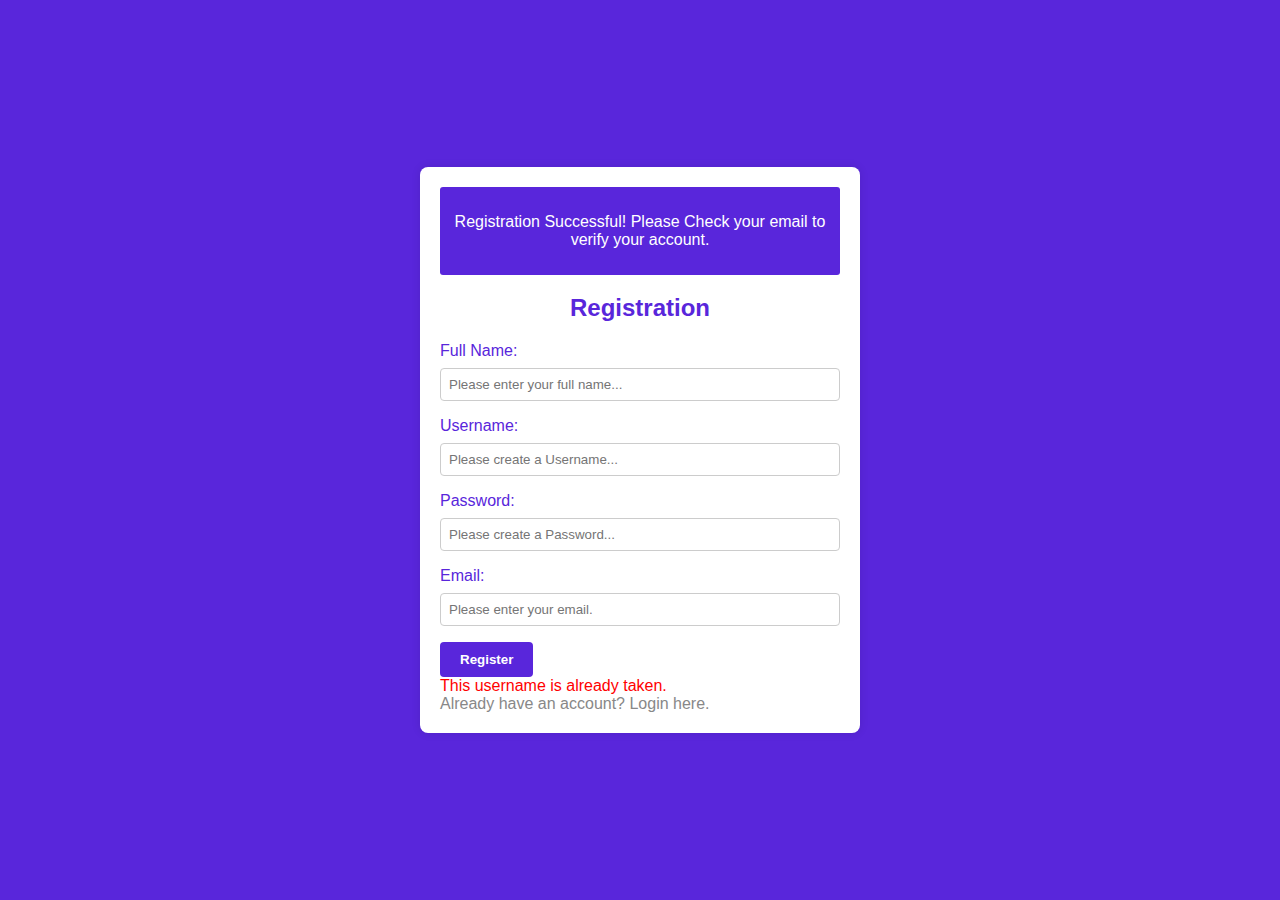
<file: WritingApp/WritingApp/src/main/resources/templates/register.html>
<!DOCTYPE html>
<html>

<head>
 <meta charset="UTF-8">
 <title>Registration</title>
 <style>
  body {
   font-family: 'Arial', sans-serif;
   margin: 0;
   padding: 0;
   display: flex;
   justify-content: center;
   align-items: center;
   height: 100vh;
   background-color: #5926db;
  }

  .form-container {
   background-color: #fff;
   width: 400px;
   padding: 20px;
   border-radius: 8px;
   box-shadow: 0 0 10px rgba(0, 0, 0, 0.1);
  }

  h2 {
   color: #5926db;
   text-align: center;
   margin-bottom: 20px;
  }

  label {
   display: block;
   margin-bottom: 8px;
   color: #5926db;
  }

  input {
   width: 100%;
   padding: 8px;
   margin-bottom: 16px;
   border: 1px solid #ccc;
   border-radius: 4px;
   box-sizing: border-box;
  }

  button {
   background-color: #5926db;
   color: #fff;
   padding: 10px 20px;
   border: none;
   border-radius: 4px;
   cursor: pointer;
   font-weight: bold;
   transition: background-color 0.3s;
  }

  button:hover {
   background-color: #299d00;
  }

  .form-footer {
   text-align: center;
   margin-top: 20px;
   color: #888;
  }

  .success-message {
   background-color: #5926db;
   color: #fff;
   padding: 10px;
   border-radius: 3px;
   text-align: center;
  }
 </style>
</head>

<body>
 <div class="form-container">

  <div th:if="${param.success}">
   <div class="success-message">
    <p>Registration Successful! Please Check your email to verify your account.</p>
   </div>
  </div>

  <h2>Registration</h2>
  <form th:action="@{/register}" method="post" role="form" th:object="${user}">

   <label for="fullname">Full Name:</label>
   <input th:field="*{fullname}" type="text" id="fullname" name="fullname" placeholder="Please enter your full name..."
    required>

   <label for="username">Username:</label>
   <input th:field="*{username}" type="text" id="username" name="username" placeholder="Please create a Username..."
    required>

   <label for="password">Password:</label>
   <input th:field="*{password}" type="password" id="password" name="password"
    placeholder="Please create a Password..." required>
    
    <label for="email">Email:</label>
    <input th:field="*{email}" type="email" id="email" name="email" placeholder="Please enter your email."
    required>

   <button type="submit">Register</button>
  </form>
  <div>
   <span th:if="${Userexist}" style="color: red;">This username is already taken.</span>
  </div>
  <div>
   <span class="form-footer">Already have an account? <a th:href="@{/login1}">Login</a> here.</span>
  </div>
 </div>
</body>

</html>
</file>
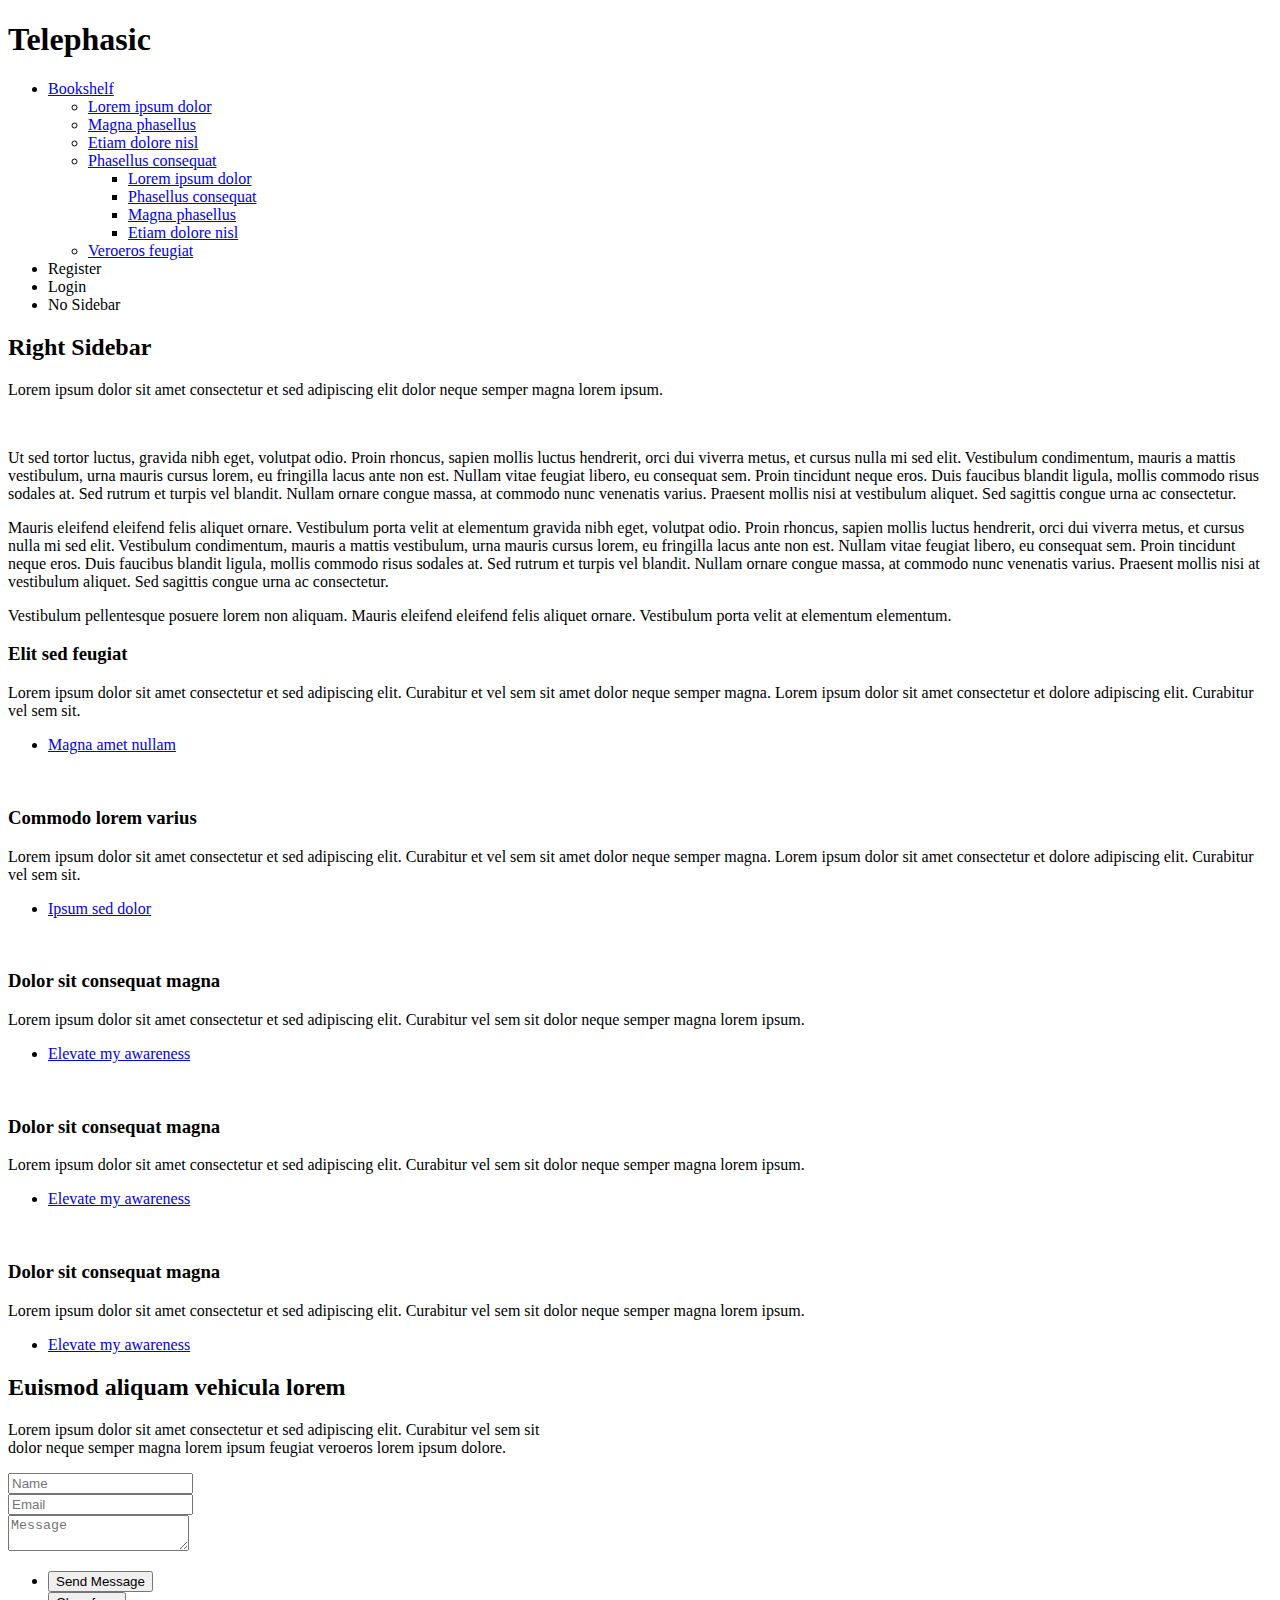
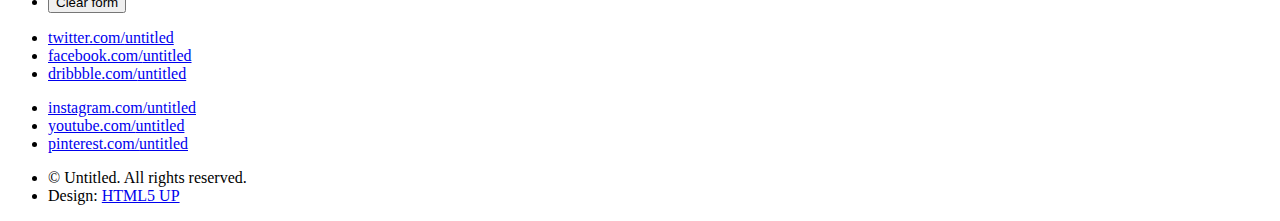
<file: WritingApp/WritingApp/src/main/resources/templates/right-sidebar.html>
<!DOCTYPE HTML>
<!--
	Telephasic by HTML5 UP
	html5up.net | @ajlkn
	Free for personal and commercial use under the CCA 3.0 license (html5up.net/license)
-->
<html>
	<head>
		<title>Telephasic by HTML5 UP</title>
		<meta charset="utf-8" />
		<meta name="viewport" content="width=device-width, initial-scale=1, user-scalable=no" />
		<link rel="stylesheet" th:href="@{/assets/css/main.css}" />
	</head>
	<body class="right-sidebar is-preload">
		<div id="page-wrapper">

			<!-- Header -->
				<div id="header-wrapper">
					<div id="header" class="container">

						<!-- Logo -->
							<h1 id="logo"><a th:href="@{/writeSimply}">Telephasic</a></h1>

						<!-- Nav -->
							<nav id="nav">
								<ul>
									<li>
										<a href="#">Bookshelf</a>
										<ul>
											<li><a href="#">Lorem ipsum dolor</a></li>
											<li><a href="#">Magna phasellus</a></li>
											<li><a href="#">Etiam dolore nisl</a></li>
											<li>
												<a href="#">Phasellus consequat</a>
												<ul>
													<li><a href="#">Lorem ipsum dolor</a></li>
													<li><a href="#">Phasellus consequat</a></li>
													<li><a href="#">Magna phasellus</a></li>
													<li><a href="#">Etiam dolore nisl</a></li>
												</ul>
											</li>
											<li><a href="#">Veroeros feugiat</a></li>
										</ul>
									</li>
									<li><a th:href="@{/register}">Register</a></li>
									<li class="break"><a th:href="@{/login}">Login</a></li>
									<li><a th:href="@{/no-sidebar}">No Sidebar</a></li>
								</ul>
							</nav>

					</div>
				</div>

			<!-- Main -->
				<div class="wrapper">
					<div class="container" id="main">
						<div class="row gtr-150">
							<div class="col-8 col-12-narrower">

								<!-- Content -->
									<article id="content">
										<header>
											<h2>Right Sidebar</h2>
											<p>Lorem ipsum dolor sit amet consectetur et sed adipiscing elit
											dolor neque semper magna lorem ipsum.</p>
										</header>
										<a href="#" class="image featured"><img th:src="@{/assets/images/pic01.jpg}" alt="" /></a>
										<p>Ut sed tortor luctus, gravida nibh eget, volutpat odio. Proin rhoncus, sapien
										mollis luctus hendrerit, orci dui viverra metus, et cursus nulla mi sed elit. Vestibulum
										condimentum, mauris a mattis vestibulum, urna mauris cursus lorem, eu fringilla lacus
										ante non est. Nullam vitae feugiat libero, eu consequat sem. Proin tincidunt neque
										eros. Duis faucibus blandit ligula, mollis commodo risus sodales at. Sed rutrum et
										turpis vel blandit. Nullam ornare congue massa, at commodo nunc venenatis varius.
										Praesent mollis nisi at vestibulum aliquet. Sed sagittis congue urna ac consectetur.</p>
										<p>Mauris eleifend eleifend felis aliquet ornare. Vestibulum porta velit at elementum
										gravida nibh eget, volutpat odio. Proin rhoncus, sapien
										mollis luctus hendrerit, orci dui viverra metus, et cursus nulla mi sed elit. Vestibulum
										condimentum, mauris a mattis vestibulum, urna mauris cursus lorem, eu fringilla lacus
										ante non est. Nullam vitae feugiat libero, eu consequat sem. Proin tincidunt neque
										eros. Duis faucibus blandit ligula, mollis commodo risus sodales at. Sed rutrum et
										turpis vel blandit. Nullam ornare congue massa, at commodo nunc venenatis varius.
										Praesent mollis nisi at vestibulum aliquet. Sed sagittis congue urna ac consectetur.</p>
										<p>Vestibulum pellentesque posuere lorem non aliquam. Mauris eleifend eleifend
										felis aliquet ornare. Vestibulum porta velit at elementum elementum.</p>
									</article>

							</div>
							<div class="col-4 col-12-narrower">

								<!-- Sidebar -->
									<section id="sidebar">
										<section>
											<header>
												<h3>Elit sed feugiat</h3>
											</header>
											<p>Lorem ipsum dolor sit amet consectetur et sed adipiscing elit. Curabitur et vel
											sem sit amet dolor neque semper magna. Lorem ipsum dolor sit amet consectetur et dolore
											adipiscing elit. Curabitur vel sem sit.</p>
											<ul class="actions">
												<li><a href="#" class="button">Magna amet nullam</a></li>
											</ul>
										</section>
										<section>
											<a href="#" class="image featured"><img th:src="@{assets/images/pic07.jpg}" alt="" /></a>
											<header>
												<h3>Commodo lorem varius</h3>
											</header>
											<p>Lorem ipsum dolor sit amet consectetur et sed adipiscing elit. Curabitur et vel
											sem sit amet dolor neque semper magna. Lorem ipsum dolor sit amet consectetur et dolore
											adipiscing elit. Curabitur vel sem sit.</p>
											<ul class="actions">
												<li><a href="#" class="button">Ipsum sed dolor</a></li>
											</ul>
										</section>
									</section>

							</div>
						</div>
						<div class="row features">
							<section class="col-4 col-12-narrower feature">
								<div class="image-wrapper first">
									<a href="#" class="image featured"><img th:src="@{/assets/images/pic03.jpg}" alt="" /></a>
								</div>
								<header>
									<h3>Dolor sit consequat magna</h3>
								</header>
								<p>Lorem ipsum dolor sit amet consectetur et sed adipiscing elit. Curabitur
								vel sem sit dolor neque semper magna lorem ipsum.</p>
								<ul class="actions">
									<li><a href="#" class="button">Elevate my awareness</a></li>
								</ul>
							</section>
							<section class="col-4 col-12-narrower feature">
								<div class="image-wrapper">
									<a href="#" class="image featured"><img th:src="@{/assets/images/pic04.jpg}" alt="" /></a>
								</div>
								<header>
									<h3>Dolor sit consequat magna</h3>
								</header>
								<p>Lorem ipsum dolor sit amet consectetur et sed adipiscing elit. Curabitur
								vel sem sit dolor neque semper magna lorem ipsum.</p>
								<ul class="actions">
									<li><a href="#" class="button">Elevate my awareness</a></li>
								</ul>
							</section>
							<section class="col-4 col-12-narrower feature">
								<div class="image-wrapper">
									<a href="#" class="image featured"><img th:src="@{/assets/images/pic05.jpg}" alt="" /></a>
								</div>
								<header>
									<h3>Dolor sit consequat magna</h3>
								</header>
								<p>Lorem ipsum dolor sit amet consectetur et sed adipiscing elit. Curabitur
								vel sem sit dolor neque semper magna lorem ipsum.</p>
								<ul class="actions">
									<li><a href="#" class="button">Elevate my awareness</a></li>
								</ul>
							</section>
						</div>
					</div>
				</div>

			<!-- Footer -->
				<div id="footer-wrapper">
					<div id="footer" class="container">
						<header class="major">
							<h2>Euismod aliquam vehicula lorem</h2>
							<p>Lorem ipsum dolor sit amet consectetur et sed adipiscing elit. Curabitur vel sem sit<br />
							dolor neque semper magna lorem ipsum feugiat veroeros lorem ipsum dolore.</p>
						</header>
						<div class="row">
							<section class="col-6 col-12-narrower">
								<form method="post" action="#">
									<div class="row gtr-50">
										<div class="col-6 col-12-mobile">
											<input name="name" placeholder="Name" type="text" />
										</div>
										<div class="col-6 col-12-mobile">
											<input name="email" placeholder="Email" type="text" />
										</div>
										<div class="col-12">
											<textarea name="message" placeholder="Message"></textarea>
										</div>
										<div class="col-12">
											<ul class="actions">
												<li><input type="submit" value="Send Message" /></li>
												<li><input type="reset" value="Clear form" /></li>
											</ul>
										</div>
									</div>
								</form>
							</section>
							<section class="col-6 col-12-narrower">
								<div class="row gtr-0">
									<ul class="divided icons col-6 col-12-mobile">
										<li class="icon brands fa-twitter"><a href="#"><span class="extra">twitter.com/</span>untitled</a></li>
										<li class="icon brands fa-facebook-f"><a href="#"><span class="extra">facebook.com/</span>untitled</a></li>
										<li class="icon brands fa-dribbble"><a href="#"><span class="extra">dribbble.com/</span>untitled</a></li>
									</ul>
									<ul class="divided icons col-6 col-12-mobile">
										<li class="icon brands fa-instagram"><a href="#"><span class="extra">instagram.com/</span>untitled</a></li>
										<li class="icon brands fa-youtube"><a href="#"><span class="extra">youtube.com/</span>untitled</a></li>
										<li class="icon brands fa-pinterest"><a href="#"><span class="extra">pinterest.com/</span>untitled</a></li>
									</ul>
								</div>
							</section>
						</div>
					</div>
					<div id="copyright" class="container">
						<ul class="menu">
							<li>&copy; Untitled. All rights reserved.</li><li>Design: <a href="http://html5up.net">HTML5 UP</a></li>
						</ul>
					</div>
				</div>

		</div>

		<!-- Scripts -->
		<script th:src="@{/assets/js/jquery.min.js}"></script>
		<script th:src="@{/assets/js/jquery.dropotron.min.js}"></script>
		<script th:src="@{/assets/js/browser.min.js}"></script>
		<script th:src="@{/assets/js/breakpoints.min.js}"></script>
		<script th:src="@{/assets/js/util.js}"></script>
		<script th:src="@{/assets/js/main.js}"></script>

	</body>
</html>
</file>
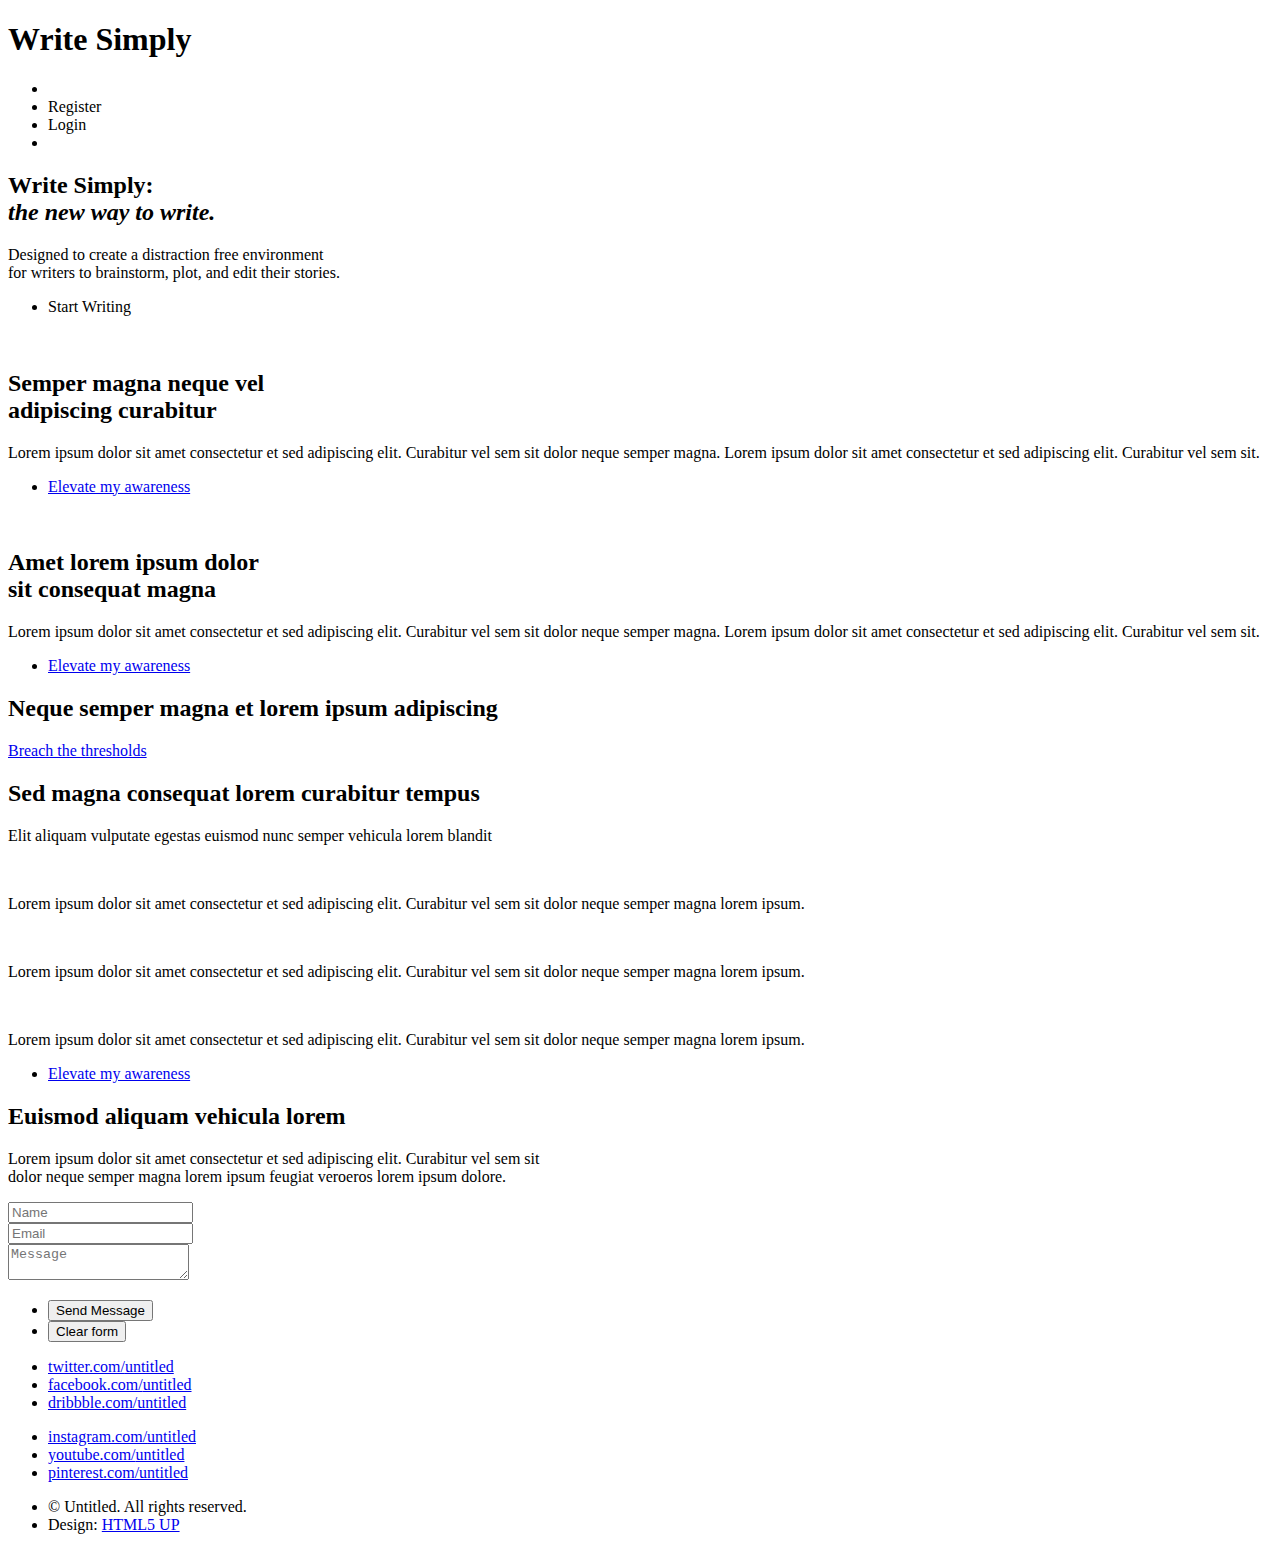
<file: WritingApp/WritingApp/src/main/resources/templates/writeSimply.html>
<!DOCTYPE HTML>
<!--
	Telephasic by HTML5 UP
	html5up.net | @ajlkn
	Free for personal and commercial use under the CCA 3.0 license (html5up.net/license)
-->
<html>
	<head>
		<title>Write Simply</title>
		<meta charset="utf-8" />
		<meta name="viewport" content="width=device-width, initial-scale=1, user-scalable=no" />
		<link rel="stylesheet" th:href="@{/assets/css/main.css}" />
	</head>
	<body class="homepage is-preload">
		<div id="page-wrapper">

			<!-- Header -->
				<div id="header-wrapper">
					<div id="header" class="container">

						<!-- Logo -->
							<h1 id="logo"><a th:href="@{/writeSimply}">Write Simply</a></h1>

						<!-- Nav -->
							<nav id="nav">
								<ul>
									<li><a href="#"></a></li>
									<li><a th:href="@{/register}">Register</a></li>
									<li class="break"><a th:href="@{/login}">Login</a></li>
									<li><a href="#"></a></li>
								</ul>
							</nav>

					</div>

					<!-- Hero -->
						<section id="hero" class="container">
							<header>
								<h2>Write Simply:
								<br />
								<em>the new way to write.</em></h2>
							</header>
							<p>Designed to create a distraction free environment
							<br />
							for writers to brainstorm, plot, and edit their stories.</p>
							<ul class="actions">
								<li><a th:href="@{/login}" class="button">Start Writing</a></li>
							</ul>
						</section>

				</div>

			<!-- Features 1 -->
				<div class="wrapper">
					<div class="container">
						<div class="row">
							<section class="col-6 col-12-narrower feature">
								<div class="image-wrapper first">
									<a href="#" class="image featured first"><img th:src="@{/assets/images/pic01.jpg}" alt="" /></a>
								</div>
								<header>
									<h2>Semper magna neque vel<br />
									adipiscing curabitur</h2>
								</header>
								<p>Lorem ipsum dolor sit amet consectetur et sed adipiscing elit. Curabitur vel
								sem sit dolor neque semper magna. Lorem ipsum dolor sit amet consectetur et sed
								adipiscing elit. Curabitur vel sem sit.</p>
								<ul class="actions">
									<li><a href="#" class="button">Elevate my awareness</a></li>
								</ul>
							</section>
							<section class="col-6 col-12-narrower feature">
								<div class="image-wrapper">
									<a href="#" class="image featured"><img th:src="@{assets/images/pic02.jpg}" alt="" /></a>
								</div>
								<header>
									<h2>Amet lorem ipsum dolor<br />
									sit consequat magna</h2>
								</header>
								<p>Lorem ipsum dolor sit amet consectetur et sed adipiscing elit. Curabitur vel
								sem sit dolor neque semper magna. Lorem ipsum dolor sit amet consectetur et sed
								adipiscing elit. Curabitur vel sem sit.</p>
								<ul class="actions">
									<li><a href="#" class="button">Elevate my awareness</a></li>
								</ul>
							</section>
						</div>
					</div>
				</div>

			<!-- Promo -->
				<div id="promo-wrapper">
					<section id="promo">
						<h2>Neque semper magna et lorem ipsum adipiscing</h2>
						<a href="#" class="button">Breach the thresholds</a>
					</section>
				</div>

			<!-- Features 2 -->
				<div class="wrapper">
					<section class="container">
						<header class="major">
							<h2>Sed magna consequat lorem curabitur tempus</h2>
							<p>Elit aliquam vulputate egestas euismod nunc semper vehicula lorem blandit</p>
						</header>
						<div class="row features">
							<section class="col-4 col-12-narrower feature">
								<div class="image-wrapper first">
									<a href="#" class="image featured"><img th:src="@{images/pic03.jpg}" alt="" /></a>
								</div>
								<p>Lorem ipsum dolor sit amet consectetur et sed adipiscing elit. Curabitur
								vel sem sit dolor neque semper magna lorem ipsum.</p>
							</section>
							<section class="col-4 col-12-narrower feature">
								<div class="image-wrapper">
									<a href="#" class="image featured"><img th:src="@{assets/images/pic04.jpg}" alt="" /></a>
								</div>
								<p>Lorem ipsum dolor sit amet consectetur et sed adipiscing elit. Curabitur
								vel sem sit dolor neque semper magna lorem ipsum.</p>
							</section>
							<section class="col-4 col-12-narrower feature">
								<div class="image-wrapper">
									<a href="#" class="image featured"><img th:src="@{assets/images/pic05.jpg}" alt="" /></a>
								</div>
								<p>Lorem ipsum dolor sit amet consectetur et sed adipiscing elit. Curabitur
								vel sem sit dolor neque semper magna lorem ipsum.</p>
							</section>
						</div>
						<ul class="actions major">
							<li><a href="#" class="button">Elevate my awareness</a></li>
						</ul>
					</section>
				</div>

			<!-- Footer -->
				<div id="footer-wrapper">
					<div id="footer" class="container">
						<header class="major">
							<h2>Euismod aliquam vehicula lorem</h2>
							<p>Lorem ipsum dolor sit amet consectetur et sed adipiscing elit. Curabitur vel sem sit<br />
							dolor neque semper magna lorem ipsum feugiat veroeros lorem ipsum dolore.</p>
						</header>
						<div class="row">
							<section class="col-6 col-12-narrower">
								<form method="post" action="#">
									<div class="row gtr-50">
										<div class="col-6 col-12-mobile">
											<input name="name" placeholder="Name" type="text" />
										</div>
										<div class="col-6 col-12-mobile">
											<input name="email" placeholder="Email" type="text" />
										</div>
										<div class="col-12">
											<textarea name="message" placeholder="Message"></textarea>
										</div>
										<div class="col-12">
											<ul class="actions">
												<li><input type="submit" value="Send Message" /></li>
												<li><input type="reset" value="Clear form" /></li>
											</ul>
										</div>
									</div>
								</form>
							</section>
							<section class="col-6 col-12-narrower">
								<div class="row gtr-0">
									<ul class="divided icons col-6 col-12-mobile">
										<li class="icon brands fa-twitter"><a href="#"><span class="extra">twitter.com/</span>untitled</a></li>
										<li class="icon brands fa-facebook-f"><a href="#"><span class="extra">facebook.com/</span>untitled</a></li>
										<li class="icon brands fa-dribbble"><a href="#"><span class="extra">dribbble.com/</span>untitled</a></li>
									</ul>
									<ul class="divided icons col-6 col-12-mobile">
										<li class="icon brands fa-instagram"><a href="#"><span class="extra">instagram.com/</span>untitled</a></li>
										<li class="icon brands fa-youtube"><a href="#"><span class="extra">youtube.com/</span>untitled</a></li>
										<li class="icon brands fa-pinterest"><a href="#"><span class="extra">pinterest.com/</span>untitled</a></li>
									</ul>
								</div>
							</section>
						</div>
					</div>
					<div id="copyright" class="container">
						<ul class="menu">
							<li>&copy; Untitled. All rights reserved.</li><li>Design: <a href="http://html5up.net">HTML5 UP</a></li>
						</ul>
					</div>
				</div>

		</div>

		<!-- Scripts -->
			<script th:src="@{/assets/js/jquery.min.js}"></script>
			<script th:src="@{/assets/js/jquery.dropotron.min.js}"></script>
			<script th:src="@{/assets/js/browser.min.js}"></script>
			<script th:src="@{/assets/js/breakpoints.min.js}"></script>
			<script th:src="@{/assets/js/util.js}"></script>
			<script th:src="@{/assets/js/main.js}"></script>

	</body>
</html>
</file>
